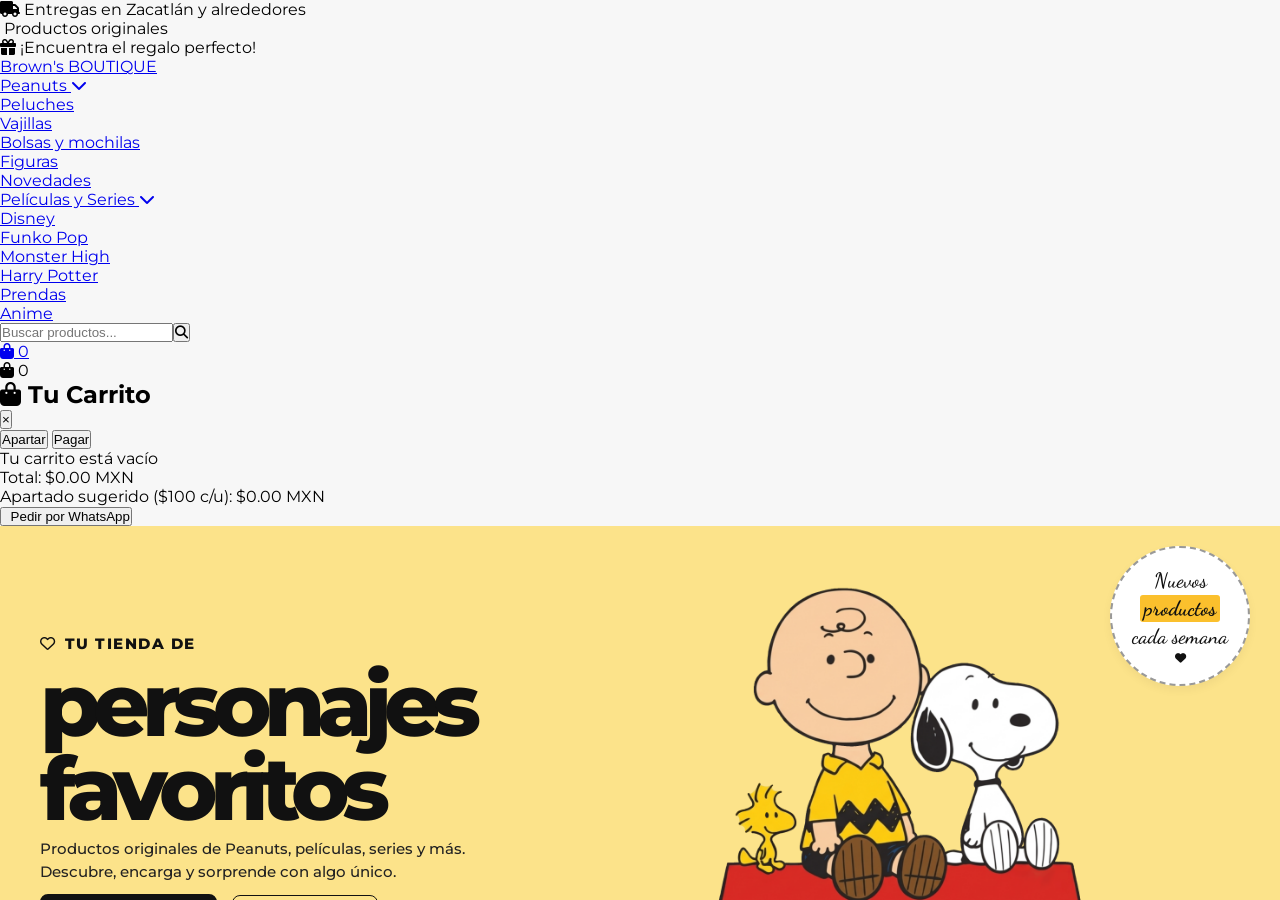
<file: index.html>
<!DOCTYPE html>
<html lang="es">
<head>
    <meta charset="UTF-8">
    <meta name="viewport" content="width=device-width, initial-scale=1.0">
    <meta http-equiv="refresh" content="0; url=home.html">
    <title>Document</title>
</head>
<body>
  <p>Abriendo la página principal...</p>
  <a href="home.html">Continuar</a>
</body>
</html>
</file>
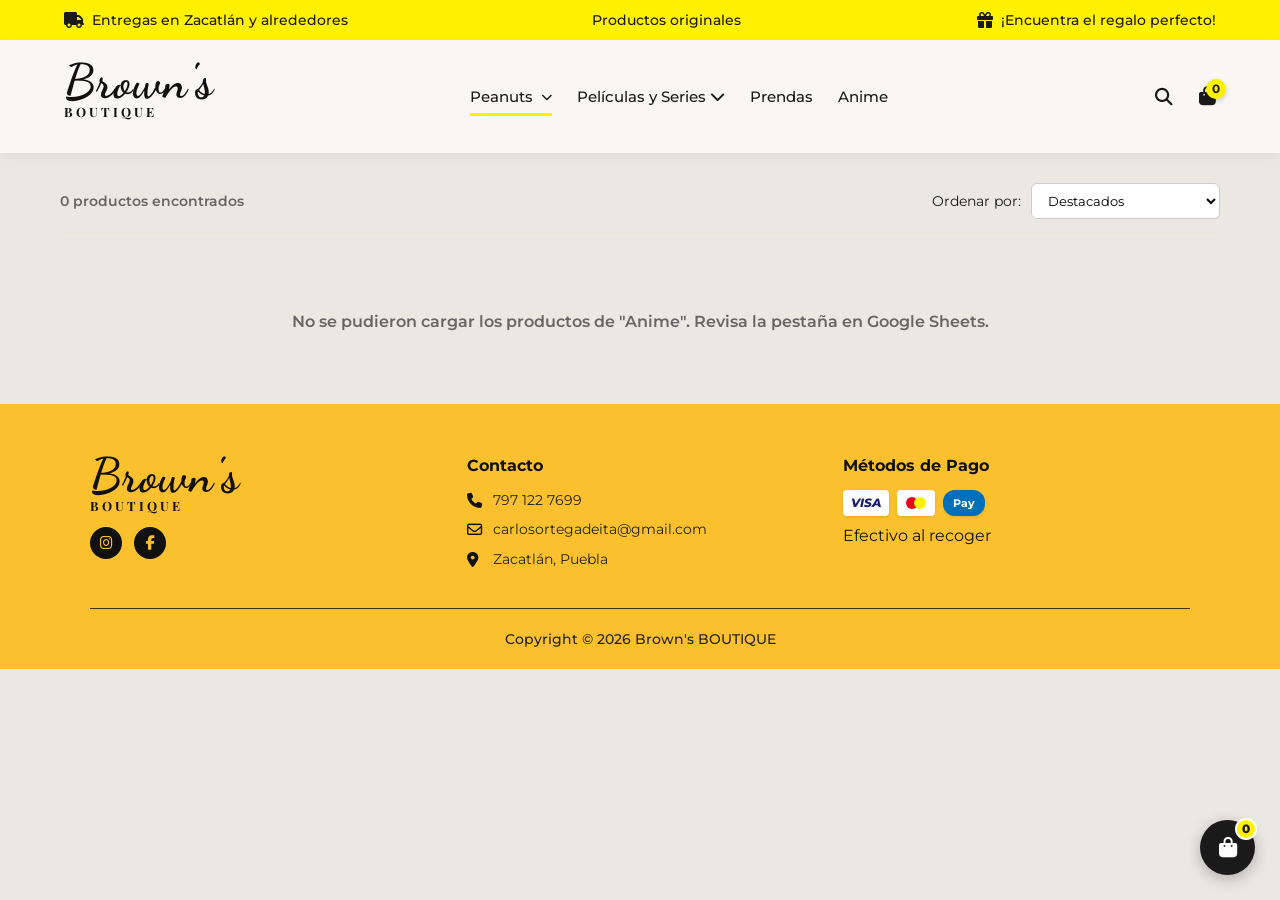
<file: anime.html>
<!DOCTYPE html>
<html lang="es">
<head>
  <meta charset="UTF-8">
  <meta name="viewport" content="width=device-width, initial-scale=1.0">
  <title>Peluches | Brown's Boutique</title>
  <link rel="stylesheet" href="CSS/peluchessnoopy.css">
  <!-- Google Fonts -->
  <link rel="preconnect" href="https://fonts.googleapis.com">
  <link rel="preconnect" href="https://fonts.gstatic.com" crossorigin>
  <link href="https://fonts.googleapis.com/css2?family=Montserrat:wght@400;600;700;800&family=Playfair+Display:ital,wght@1,600;1,700&display=swap" rel="stylesheet">

  <script src="scripts/componentes.js"></script>
</head>

<header>
    <div id="header"></div>
</header>

<body>

  <!-- Sección principal del catálogo -->
  <main class="catalog-container">
    <!-- Barra de control y ordenamiento -->
    <div class="catalog-bar">
      <p id="product-count" class="product-count">Cargando productos...</p>
      <div class="sort-box">
        <label for="sort-select">Ordenar por:</label>
        <select id="sort-select">
          <option value="default">Destacados</option>
          <option value="price-asc">Precio: Menor a Mayor</option>
          <option value="price-desc">Precio: Mayor a Menor</option>
        </select>
      </div>
    </div>

    <!-- Rejilla donde se insertarán los productos desde Google Sheets -->
    <div id="products-grid" class="products-grid">
      <!-- Indicador de carga -->
      <div class="loading-spinner">
        <p>Cargando catálogo desde Google Sheets...</p>
      </div>
    </div>
  </main>

  <!-- Contenedor donde tu script general carga el Footer -->
  <div id="footer-container"></div>

<script>const HOJA_ACTUAL = "Anime";</script>
<script src="scripts/catalogo-universal.js"></script>
<script src="scripts/carrito.js"></script>
</body>

<footer>
    <div id="footer"></div>
</footer>

</html>
</file>
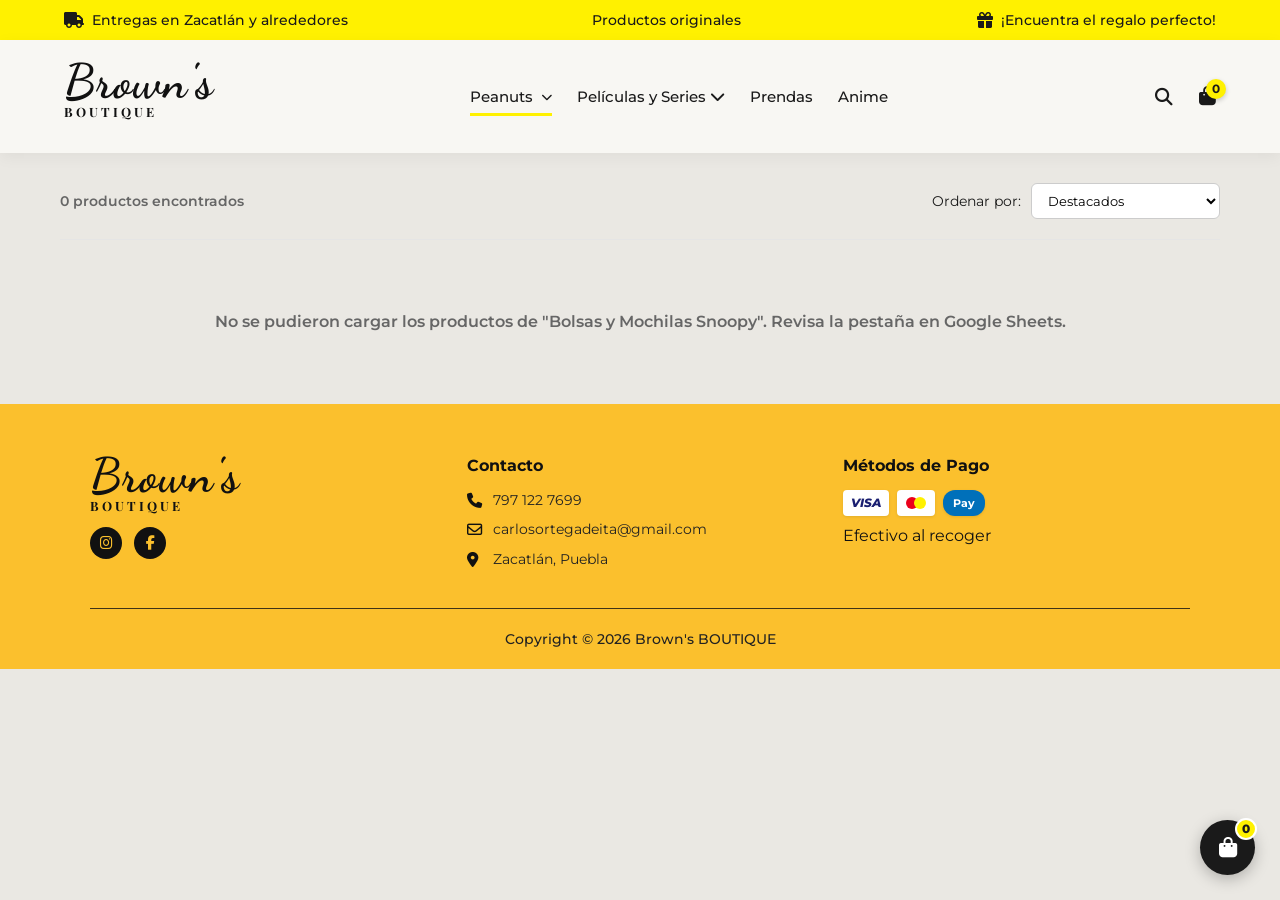
<file: bolsasymochilassnoopy.html>
<!DOCTYPE html>
<html lang="es">
<head>
  <meta charset="UTF-8">
  <meta name="viewport" content="width=device-width, initial-scale=1.0">
  <title>Bolsas y Mochilas | Brown's Boutique</title>
  <link rel="stylesheet" href="CSS/peluchessnoopy.css">
  <!-- Google Fonts -->
  <link rel="preconnect" href="https://fonts.googleapis.com">
  <link rel="preconnect" href="https://fonts.gstatic.com" crossorigin>
  <link href="https://fonts.googleapis.com/css2?family=Montserrat:wght@400;600;700;800&family=Playfair+Display:ital,wght@1,600;1,700&display=swap" rel="stylesheet">

  <script src="scripts/componentes.js"></script>
</head>

<header>
    <div id="header"></div>
</header>

<body>

  <!-- Sección principal del catálogo -->
  <main class="catalog-container">
    <!-- Barra de control y ordenamiento -->
    <div class="catalog-bar">
      <p id="product-count" class="product-count">Cargando productos...</p>
      <div class="sort-box">
        <label for="sort-select">Ordenar por:</label>
        <select id="sort-select">
          <option value="default">Destacados</option>
          <option value="price-asc">Precio: Menor a Mayor</option>
          <option value="price-desc">Precio: Mayor a Menor</option>
        </select>
      </div>
    </div>

    <!-- Rejilla donde se insertarán los productos desde Google Sheets -->
    <div id="products-grid" class="products-grid">
      <!-- Indicador de carga -->
      <div class="loading-spinner">
        <p>Cargando catálogo desde Google Sheets...</p>
      </div>
    </div>
  </main>

  <!-- Contenedor donde tu script general carga el Footer -->
  <div id="footer-container"></div>

  <!-- Definición de la pestaña para el script universal -->
  <script>const HOJA_ACTUAL = "Bolsas y Mochilas Snoopy";</script>
  <script src="scripts/catalogo-universal.js"></script>
  <script src="scripts/carrito.js"></script>

</body>

<footer>
    <div id="footer"></div>
</footer>

</html>
</file>
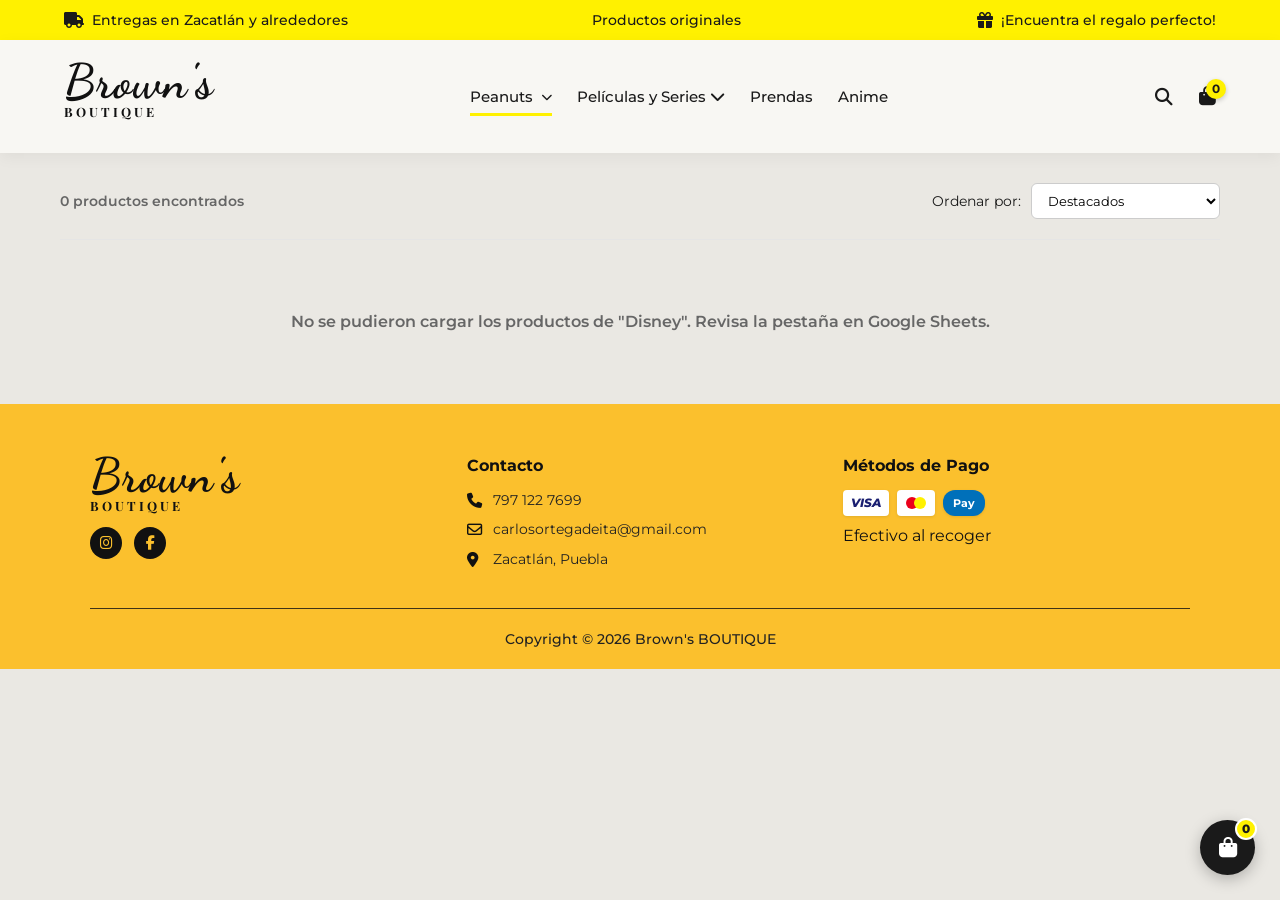
<file: disney.html>
<!DOCTYPE html>
<html lang="es">
<head>
  <meta charset="UTF-8">
  <meta name="viewport" content="width=device-width, initial-scale=1.0">
  <title>Peluches | Brown's Boutique</title>
  <link rel="stylesheet" href="CSS/peluchessnoopy.css">
  <!-- Google Fonts -->
  <link rel="preconnect" href="https://fonts.googleapis.com">
  <link rel="preconnect" href="https://fonts.gstatic.com" crossorigin>
  <link href="https://fonts.googleapis.com/css2?family=Montserrat:wght@400;600;700;800&family=Playfair+Display:ital,wght@1,600;1,700&display=swap" rel="stylesheet">

  <script src="scripts/componentes.js"></script>
</head>

<header>
    <div id="header"></div>
</header>

<body>

  <!-- Sección principal del catálogo -->
  <main class="catalog-container">
    <!-- Barra de control y ordenamiento -->
    <div class="catalog-bar">
      <p id="product-count" class="product-count">Cargando productos...</p>
      <div class="sort-box">
        <label for="sort-select">Ordenar por:</label>
        <select id="sort-select">
          <option value="default">Destacados</option>
          <option value="price-asc">Precio: Menor a Mayor</option>
          <option value="price-desc">Precio: Mayor a Menor</option>
        </select>
      </div>
    </div>

    <!-- Rejilla donde se insertarán los productos desde Google Sheets -->
    <div id="products-grid" class="products-grid">
      <!-- Indicador de carga -->
      <div class="loading-spinner">
        <p>Cargando catálogo desde Google Sheets...</p>
      </div>
    </div>
  </main>

  <!-- Contenedor donde tu script general carga el Footer -->
  <div id="footer-container"></div>

<script>const HOJA_ACTUAL = "Disney";</script>
<script src="scripts/catalogo-universal.js"></script>
<script src="scripts/carrito.js"></script>
</body>

<footer>
    <div id="footer"></div>
</footer>

</html>
</file>
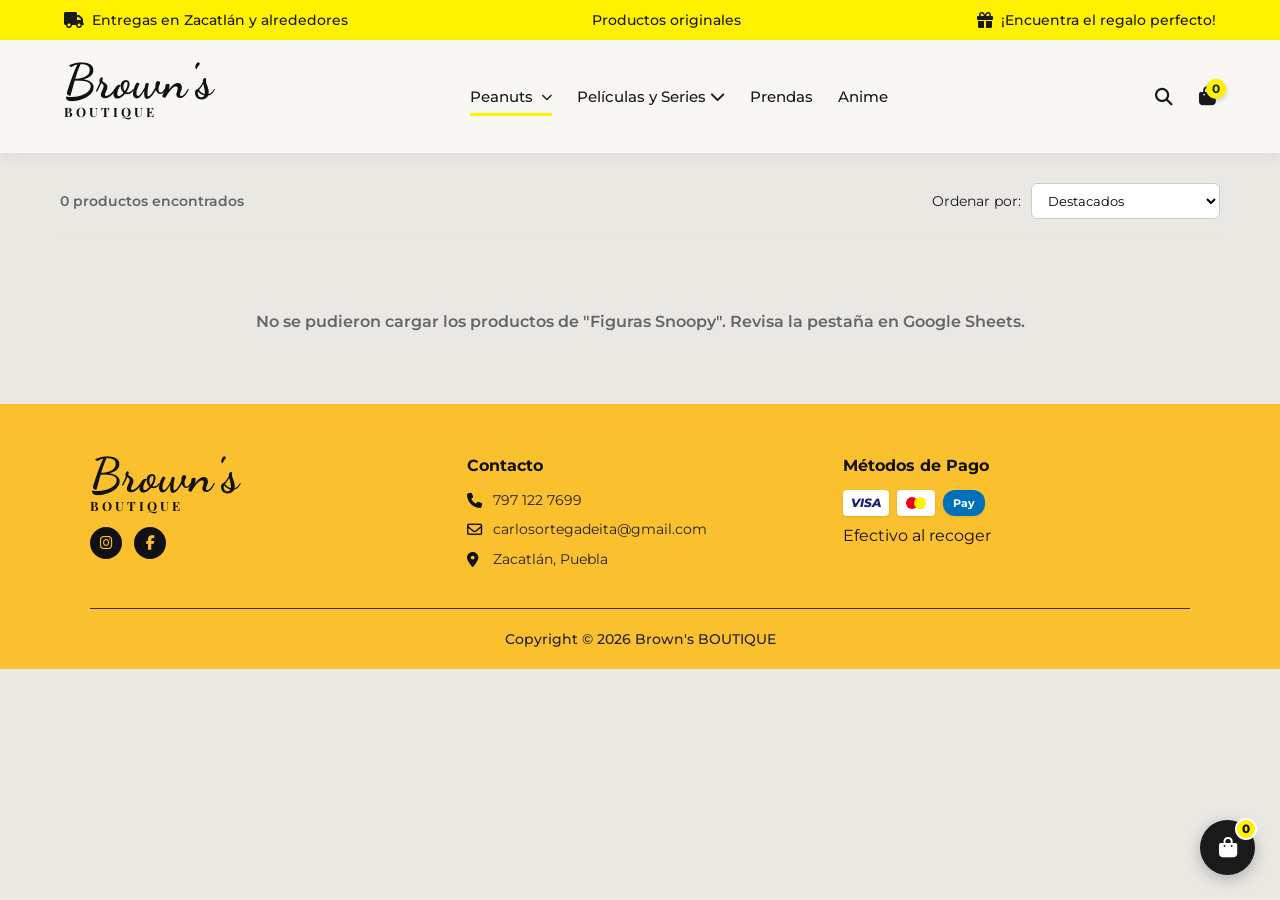
<file: figurassnoopy.html>
<!DOCTYPE html>
<html lang="es">
<head>
  <meta charset="UTF-8">
  <meta name="viewport" content="width=device-width, initial-scale=1.0">
  <title>Peluches | Brown's Boutique</title>
  <link rel="stylesheet" href="CSS/peluchessnoopy.css">
  <!-- Google Fonts -->
  <link rel="preconnect" href="https://fonts.googleapis.com">
  <link rel="preconnect" href="https://fonts.gstatic.com" crossorigin>
  <link href="https://fonts.googleapis.com/css2?family=Montserrat:wght@400;600;700;800&family=Playfair+Display:ital,wght@1,600;1,700&display=swap" rel="stylesheet">

  <script src="scripts/componentes.js"></script>
</head>

<header>
    <div id="header"></div>
</header>

<body>

  <!-- Sección principal del catálogo -->
  <main class="catalog-container">
    <!-- Barra de control y ordenamiento -->
    <div class="catalog-bar">
      <p id="product-count" class="product-count">Cargando productos...</p>
      <div class="sort-box">
        <label for="sort-select">Ordenar por:</label>
        <select id="sort-select">
          <option value="default">Destacados</option>
          <option value="price-asc">Precio: Menor a Mayor</option>
          <option value="price-desc">Precio: Mayor a Menor</option>
        </select>
      </div>
    </div>

    <!-- Rejilla donde se insertarán los productos desde Google Sheets -->
    <div id="products-grid" class="products-grid">
      <!-- Indicador de carga -->
      <div class="loading-spinner">
        <p>Cargando catálogo desde Google Sheets...</p>
      </div>
    </div>
  </main>

  <!-- Contenedor donde tu script general carga el Footer -->
  <div id="footer-container"></div>

<script>const HOJA_ACTUAL = "Figuras Snoopy";</script>
<script src="scripts/catalogo-universal.js"></script>
<script src="scripts/carrito.js"></script>
</body>

<footer>
    <div id="footer"></div>
</footer>

</html>
</file>
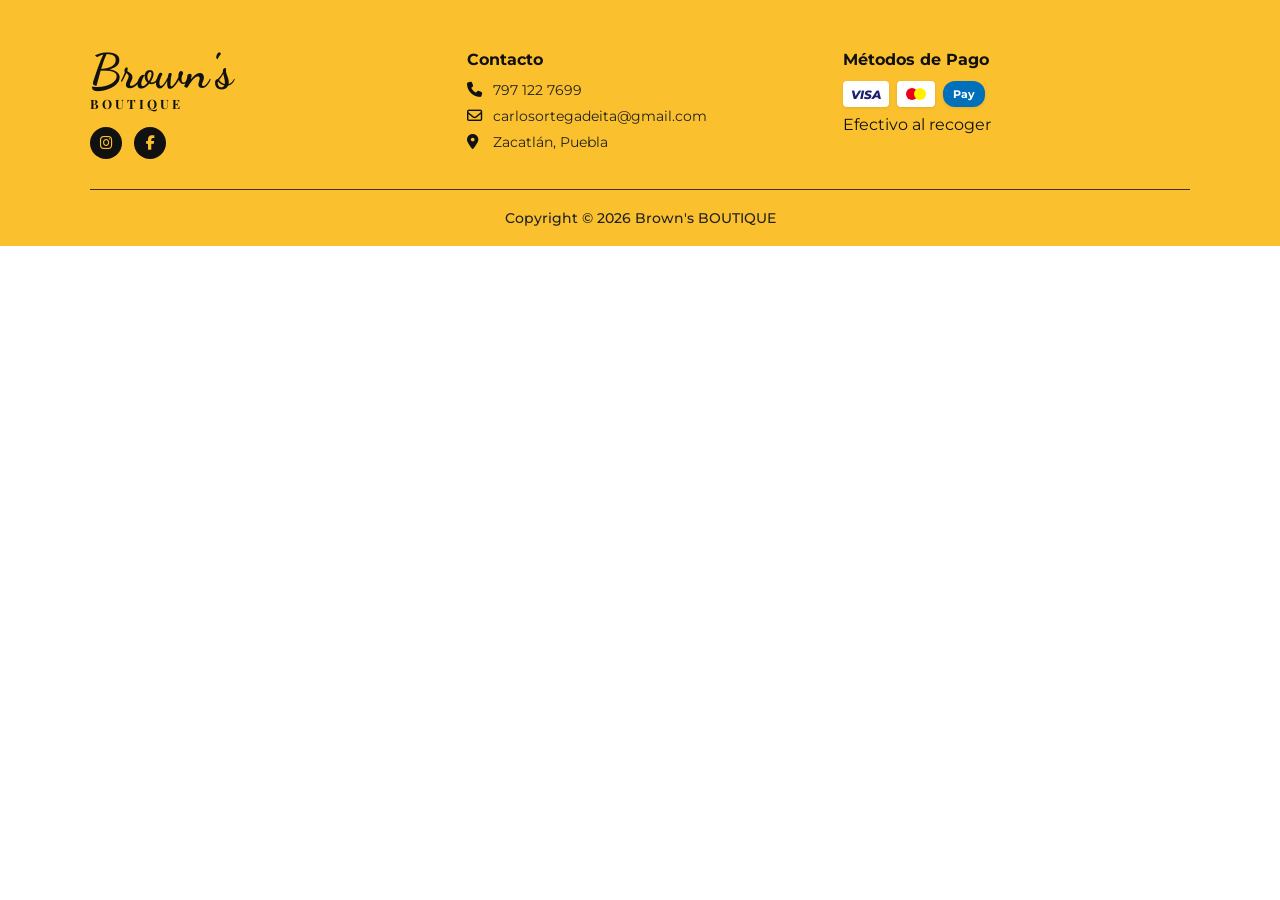
<file: footer.html>
<!DOCTYPE html>
<html lang="es">
<head>
  <meta charset="UTF-8">
  <meta name="viewport" content="width=device-width, initial-scale=1.0">
  <title>Brown's Boutique - Footer</title>
  
  <!-- Iconos de FontAwesome -->
  <link rel="stylesheet" href="https://cdnjs.cloudflare.com/ajax/libs/font-awesome/6.4.0/css/all.min.css">
  
  <!-- Fuentes de Google para el logo y texto -->
  <link rel="preconnect" href="https://fonts.googleapis.com">
  <link rel="preconnect" href="https://fonts.gstatic.com" crossorigin>
  <link href="https://fonts.googleapis.com/css2?family=Dancing+Script:wght@700&family=Montserrat:wght@400;600&family=Playfair+Display:wght@700&display=swap" rel="stylesheet">

  <link rel="stylesheet" href="CSS/footer.css">
</head>
<body>

  <footer class="site-footer">
    <div class="footer-container">
      
      <!-- Columna 1: Logo & Redes Sociales -->
      <div class="footer-col footer-brand">
        <div class="logo">
          <span class="logo-script">Brown's</span>
          <span class="logo-sub">BOUTIQUE</span>
        </div>
        <div class="social-icons">
          <a href="#" aria-label="Instagram"><i class="fa-brands fa-instagram"></i></a>
          <a href="#" aria-label="Facebook"><i class="fa-brands fa-facebook-f"></i></a>
        </div>
      </div>

      <!-- Columna 2: Contacto -->
      <div class="footer-col">
        <h3 class="footer-title">Contacto</h3>
        <ul class="contact-info">
          <li><i class="fa-solid fa-phone"></i> <span>797 122 7699</span></li>
          <li><i class="fa-regular fa-envelope"></i> <span>carlosortegadeita@gmail.com</span></li>
          <li><i class="fa-solid fa-location-dot"></i> <span>Zacatlán, Puebla</span></li>
        </ul>
      </div>

      <!-- Columna 3: Métodos de Pago -->
      <div class="footer-col">
        <h3 class="footer-title">Métodos de Pago</h3>
        <div class="payment-methods">
          <span class="pay-card visa">VISA</span>
          <span class="pay-card mc">
            <span class="circle red"></span>
            <span class="circle orange"></span>
          </span>
          <span class="pay-card pay-badge">Pay</span>
          <span class="cash">Efectivo al recoger</span>

        </div>
      </div>

    </div>

    <!-- Divisor y Copyright -->
    <div class="footer-bottom">
      <hr class="footer-divider">
      <p class="copyright">Copyright © 2026 Brown's BOUTIQUE</p>
    </div>
  </footer>

</body>
</html>
</file>
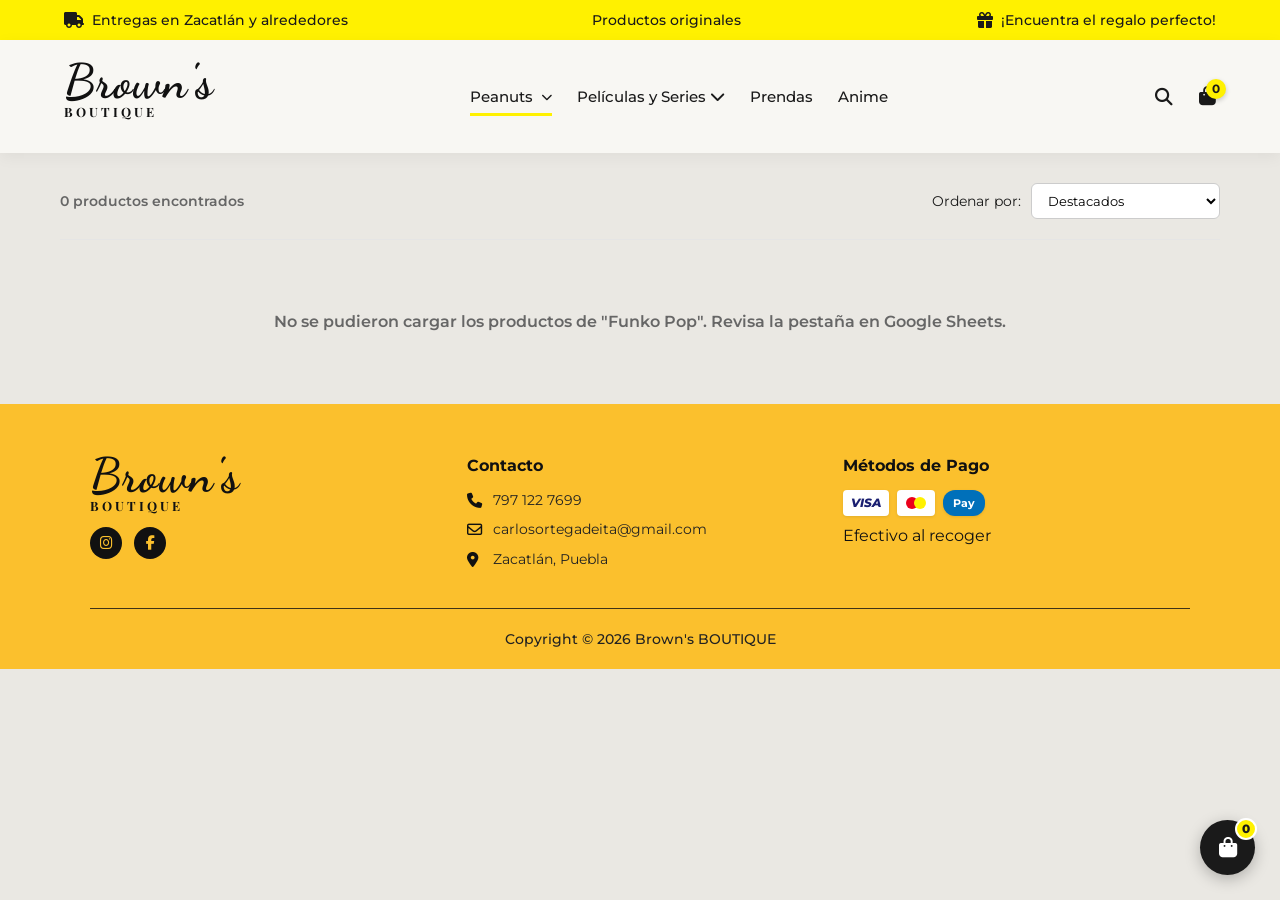
<file: funkopop.html>
<!DOCTYPE html>
<html lang="es">
<head>
  <meta charset="UTF-8">
  <meta name="viewport" content="width=device-width, initial-scale=1.0">
  <title>Peluches | Brown's Boutique</title>
  <link rel="stylesheet" href="CSS/peluchessnoopy.css">
  <!-- Google Fonts -->
  <link rel="preconnect" href="https://fonts.googleapis.com">
  <link rel="preconnect" href="https://fonts.gstatic.com" crossorigin>
  <link href="https://fonts.googleapis.com/css2?family=Montserrat:wght@400;600;700;800&family=Playfair+Display:ital,wght@1,600;1,700&display=swap" rel="stylesheet">

  <script src="scripts/componentes.js"></script>
</head>

<header>
    <div id="header"></div>
</header>

<body>

  <!-- Sección principal del catálogo -->
  <main class="catalog-container">
    <!-- Barra de control y ordenamiento -->
    <div class="catalog-bar">
      <p id="product-count" class="product-count">Cargando productos...</p>
      <div class="sort-box">
        <label for="sort-select">Ordenar por:</label>
        <select id="sort-select">
          <option value="default">Destacados</option>
          <option value="price-asc">Precio: Menor a Mayor</option>
          <option value="price-desc">Precio: Mayor a Menor</option>
        </select>
      </div>
    </div>

    <!-- Rejilla donde se insertarán los productos desde Google Sheets -->
    <div id="products-grid" class="products-grid">
      <!-- Indicador de carga -->
      <div class="loading-spinner">
        <p>Cargando catálogo desde Google Sheets...</p>
      </div>
    </div>
  </main>

  <!-- Contenedor donde tu script general carga el Footer -->
  <div id="footer-container"></div>

<script>const HOJA_ACTUAL = "Funko Pop";</script>
<script src="scripts/catalogo-universal.js"></script>
<script src="scripts/carrito.js"></script>
</body>

<footer>
    <div id="footer"></div>
</footer>

</html>
</file>
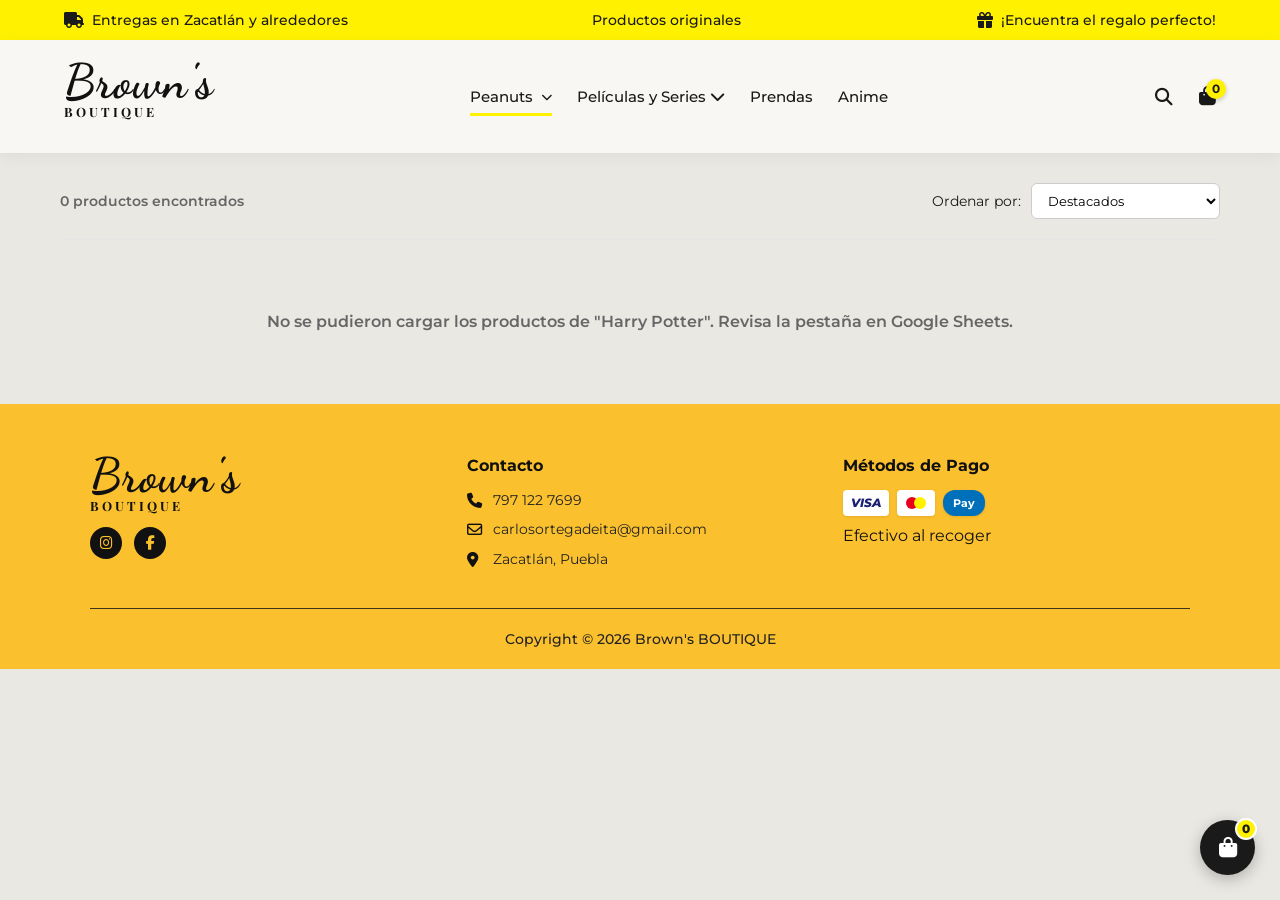
<file: harrypotter.html>
<!DOCTYPE html>
<html lang="es">
<head>
  <meta charset="UTF-8">
  <meta name="viewport" content="width=device-width, initial-scale=1.0">
  <title>Peluches | Brown's Boutique</title>
  <link rel="stylesheet" href="CSS/peluchessnoopy.css">
  <!-- Google Fonts -->
  <link rel="preconnect" href="https://fonts.googleapis.com">
  <link rel="preconnect" href="https://fonts.gstatic.com" crossorigin>
  <link href="https://fonts.googleapis.com/css2?family=Montserrat:wght@400;600;700;800&family=Playfair+Display:ital,wght@1,600;1,700&display=swap" rel="stylesheet">

  <script src="scripts/componentes.js"></script>
</head>

<header>
    <div id="header"></div>
</header>

<body>

  <!-- Sección principal del catálogo -->
  <main class="catalog-container">
    <!-- Barra de control y ordenamiento -->
    <div class="catalog-bar">
      <p id="product-count" class="product-count">Cargando productos...</p>
      <div class="sort-box">
        <label for="sort-select">Ordenar por:</label>
        <select id="sort-select">
          <option value="default">Destacados</option>
          <option value="price-asc">Precio: Menor a Mayor</option>
          <option value="price-desc">Precio: Mayor a Menor</option>
        </select>
      </div>
    </div>

    <!-- Rejilla donde se insertarán los productos desde Google Sheets -->
    <div id="products-grid" class="products-grid">
      <!-- Indicador de carga -->
      <div class="loading-spinner">
        <p>Cargando catálogo desde Google Sheets...</p>
      </div>
    </div>
  </main>

  <!-- Contenedor donde tu script general carga el Footer -->
  <div id="footer-container"></div>

<script>const HOJA_ACTUAL = "Harry Potter";</script>
<script src="scripts/catalogo-universal.js"></script>
<script src="scripts/carrito.js"></script>
</body>

<footer>
    <div id="footer"></div>
</footer>

</html>
</file>
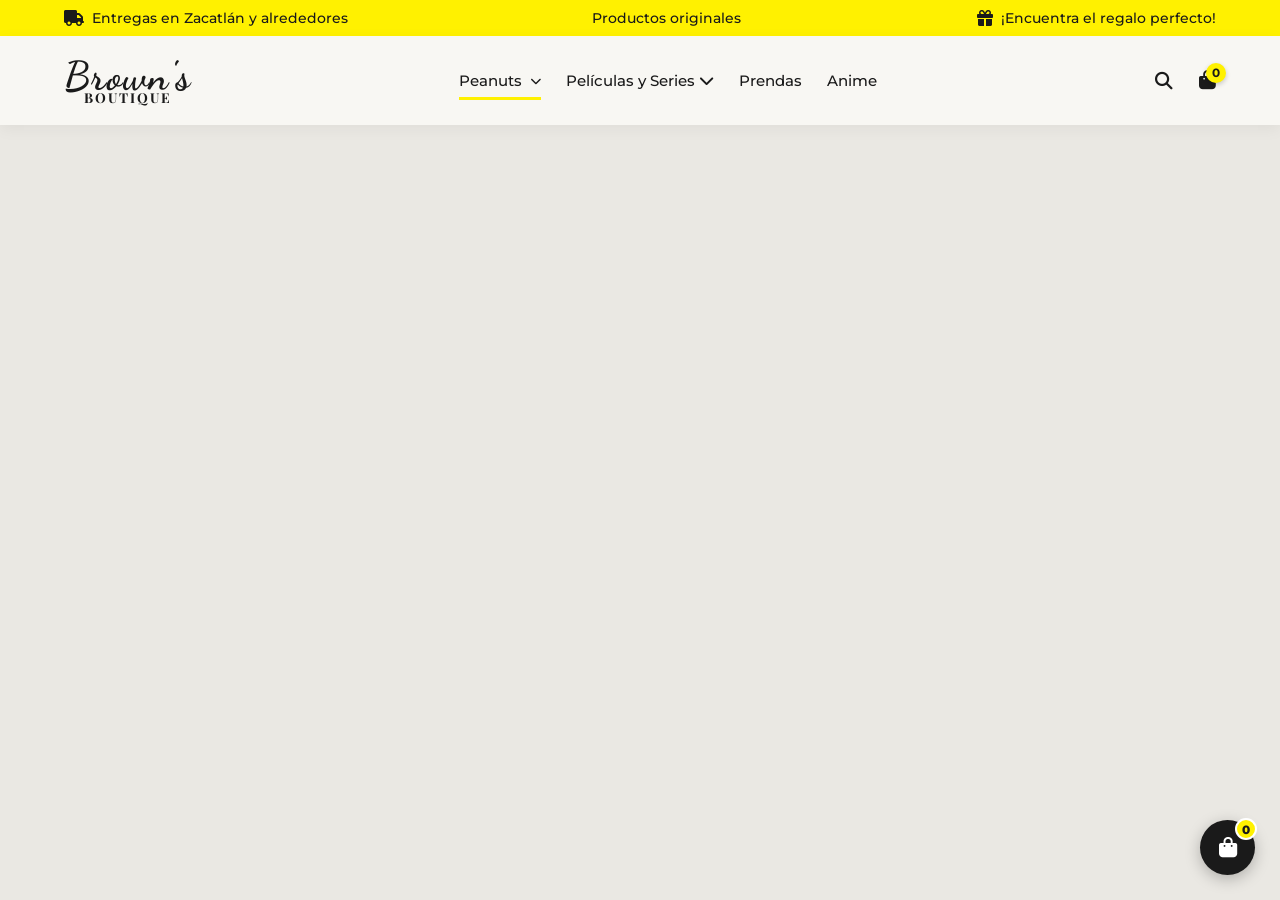
<file: header.html>
<!DOCTYPE html>
<html lang="es">
<head>
    <meta charset="UTF-8">
    <meta name="viewport" content="width=device-width, initial-scale=1.0">
    <title>Brown's Boutique</title>
    <link rel="stylesheet" href="CSS/header.css">
    <link rel="stylesheet" href="https://cdnjs.cloudflare.com/ajax/libs/font-awesome/6.4.0/css/all.min.css">
    <link href="https://fonts.googleapis.com/css2?family=Dancing+Script:wght@700&family=Montserrat:wght@400;600;700&family=Playfair+Display:wght@700&display=swap" rel="stylesheet">
</head>
<body>

<header class="site-header">
    <div class="top-bar">
        <div class="top-bar-item">
            <i class="fas fa-truck"></i> Entregas en Zacatlán y alrededores
        </div>
        <div class="top-bar-item">
            <i class="fas fa-sparkles"></i> Productos originales
        </div>
        <div class="top-bar-item">
            <i class="fas fa-gift"></i> ¡Encuentra el regalo perfecto!
        </div>
    </div>

    <div class="main-header">
        <a href="home.html">
            <div class="logo">
                <span class="logo-script">Brown's</span>
                <span class="logo-sub">BOUTIQUE</span>
            </div>
        </a>

        <nav class="main-nav">
            <ul>
                <li class="dropdown active">
                    <a href="#">Peanuts <i class="fas fa-chevron-down icon-small"></i></a>
                    <ul class="dropdown-menu">
                        <li><a href="peluchessnoopy.html">Peluches</a></li> 
                        <li><a href="vajillassnoopy.html">Vajillas</a></li>
                        <li><a href="bolsasymochilassnoopy.html">Bolsas y mochilas</a></li>
                        <li><a href="figurassnoopy.html">Figuras</a></li>
                        <li><a href="novedadessnoopy.html">Novedades</a></li>
                    </ul>
                </li>
                <li class="dropdown">
                    <a href="#">Películas y Series <i class="fa-solid fa-chevron-down"></i></a>
                    <ul class="dropdown-menu">
                        <li><a href="disney.html">Disney</a></li>
                        <li><a href="funkopop.html">Funko Pop</a></li>
                        <li><a href="monsterhigh.html">Monster High</a></li>
                        <li><a href="harrypotter.html">Harry Potter</a></li>
                    </ul>
                </li>
                <li><a href="prendas.html">Prendas</a></li>
                <li><a href="anime.html">Anime</a></li>
            </ul>
        </nav>

        <!-- Iconos en el Header -->
        <div class="header-icons">
            <div id="search-container" class="search-container">
                <form id="search-form" action="#" style="display: flex; align-items: center; margin: 0; padding: 0; width: 100%;">
                    <input type="text" id="search-input" placeholder="Buscar productos..." autocomplete="off">
                    <button type="submit" id="btn-search" class="icon-btn-search" aria-label="Buscar">
                        <i class="fas fa-search"></i>
                    </button>
                </form>
            </div>

            <!-- Bolsita de compras superior con contador -->
            <a href="#" id="btn-cart" class="cart-icon" aria-label="Carrito">
                <i class="fas fa-shopping-bag"></i>
                <span id="cart-count" class="cart-badge">0</span>
            </a>
        </div>
    </div>
</header>

<!-- Botón flotante en la esquina inferior derecha -->
<div id="floating-cart" class="floating-cart-btn" title="Ver mi carrito">
    <i class="fas fa-shopping-bag"></i>
    <span id="floating-cart-count" class="floating-cart-badge">0</span>
</div>

<!-- Superposición oscura y Panel Lateral del Carrito -->
<div id="cart-overlay" class="cart-overlay"></div>
<aside id="cart-sidebar" class="cart-sidebar">
    <div class="cart-header">
        <!-- Renglón alineado para el título y la X -->
        <div class="cart-title-row">
            <h2><i class="fas fa-shopping-bag"></i> Tu Carrito</h2>
            <button id="close-cart" class="close-cart-btn">&times;</button>
        </div>

        <!-- Pestañas de selección: Apartar o Pagar -->
        <div class="cart-tabs-nav" data-active="apartar">
            <button type="button" class="cart-tab-btn active" data-tab="apartar">Apartar</button>
            <button type="button" class="cart-tab-btn" data-tab="pagar">Pagar</button>
            <div class="cart-tab-indicator"></div>
        </div>
    </div>

    <div id="cart-items" class="cart-items">
        <p class="cart-empty-msg">Tu carrito está vacío</p>
    </div>

<div class="cart-footer">
  <!-- Lista de productos -->
  <div class="cart-items" id="cart-items"></div>
  
  <!-- Totales y Botón -->
  <div class="cart-totals">
    <div class="cart-total-row">
      <span>Total:</span>
      <span id="cart-total-price">$0.00 MXN</span>
    </div>
    
    <!-- Única línea de apartado sugerido -->
    <div class="cart-total-row cart-apartado-row">
      <span>Apartado sugerido ($100 c/u):</span>
      <span id="cart-apartado-price">$0.00 MXN</span>
    </div>

    <button id="btn-checkout-whatsapp" class="btn-whatsapp">
      <i class="fab fa-whatsapp"></i> Pedir por WhatsApp
    </button>
  </div>
</div>
</aside>

</body>
</html>
</file>
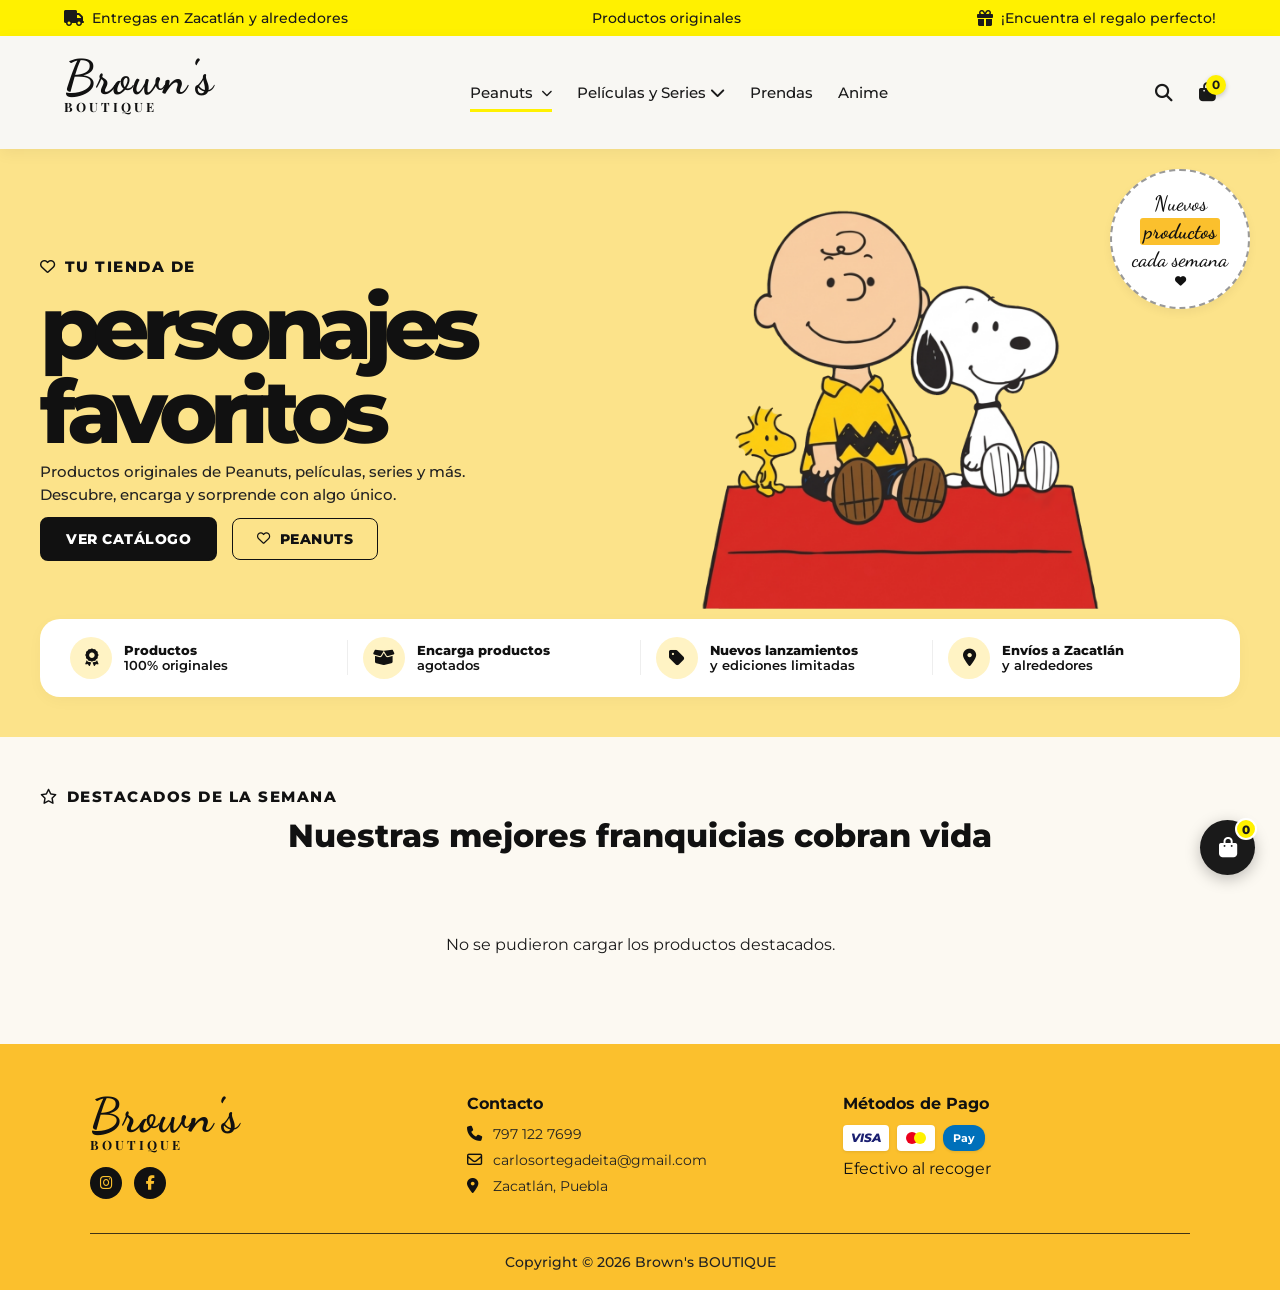
<file: home.html>
<!DOCTYPE html>
<html lang="es">
<head>
  <meta charset="UTF-8">
  <meta name="viewport" content="width=device-width, initial-scale=1.0">
  <title>Brown's Boutique - Home</title>
  
  <!-- Iconos FontAwesome -->
  <link rel="stylesheet" href="https://cdnjs.cloudflare.com/ajax/libs/font-awesome/6.4.0/css/all.min.css">
  
  <!-- Tipografías Montserrat, Playfair Display y Dancing Script -->
  <link rel="preconnect" href="https://fonts.googleapis.com">
  <link rel="preconnect" href="https://fonts.gstatic.com" crossorigin>
  <link href="https://fonts.googleapis.com/css2?family=Dancing+Script:wght@600;700&family=Montserrat:wght@400;500;600;700;800;900&display=swap" rel="stylesheet">

  <!-- Enlace a la hoja de estilos -->
  <link rel="stylesheet" href="CSS/home.css">
</head>
<body>

  <div id="header"></div>

  <main class="hero-section">
    <div class="hero-container">
      
      <!-- Columna 1: Textos y Botones -->
      <div class="hero-content">
        <span class="subheading">
          <i class="fa-regular fa-heart"></i> TU TIENDA DE
        </span>
        <h1 class="hero-title">
          personajes<br>favoritos
        </h1>
        <p class="hero-description">
          Productos originales de Peanuts, películas, series y más. Descubre, encarga y sorprende con algo único.
        </p>
        <div class="hero-buttons">
          <a href="#catalogo" class="btn-hero-primary">VER CATÁLOGO</a>
          <a href="#peanuts" id="btn-peanuts" class="btn btn-secondary">
            <i class="fa-regular fa-heart"></i> PEANUTS
          </a>
        </div>
      </div>

      <!-- Columna 2: Ilustración de Peanuts -->
      <div class="hero-image-wrapper">
        <img src="imagenes/peanuts.png" alt="Charlie Brown, Woodstock y Snoopy" class="hero-img">
        
        <!-- Insignia flotante a la derecha arriba -->
        <div class="badge-discount">
          <span>Nuevos</span>
          <strong>productos</strong>
          <span>cada semana</span>
          <i class="fa-solid fa-heart badge-heart"></i>
        </div>
      </div>

    </div>

    <!-- Barra Inferior de Beneficios -->
    <div class="features-bar">
      <div class="feature-item">
        <div class="icon-circle">
          <i class="fa-solid fa-award"></i>
        </div>
        <div class="feature-text">
          <strong>Productos</strong>
          <span>100% originales</span>
        </div>
      </div>

      <div class="feature-divider"></div>

      <div class="feature-item">
        <div class="icon-circle">
          <i class="fa-solid fa-box-open"></i>
        </div>
        <div class="feature-text">
          <strong>Encarga productos</strong>
          <span>agotados</span>
        </div>
      </div>

      <div class="feature-divider"></div>

      <div class="feature-item">
        <div class="icon-circle">
          <i class="fa-solid fa-tag"></i>
        </div>
        <div class="feature-text">
          <strong>Nuevos lanzamientos</strong>
          <span>y ediciones limitadas</span>
        </div>
      </div>

      <div class="feature-divider"></div>

      <div class="feature-item">
        <div class="icon-circle">
          <i class="fa-solid fa-location-dot"></i>
        </div>
        <div class="feature-text">
          <strong>Envíos a Zacatlán</strong>
          <span>y alrededores</span>
        </div>
      </div>
    </div>
  </main>

  <!-- SECCIÓN DE PRODUCTOS (CATÁLOGO / MENÚ) - Con id="catalogo" para recepción del botón -->
  <section id="catalogo" class="catalogo-section">
    <div class="catalogo-container">
      <div class="catalogo-header">
        <span class="subheading"><i class="fa-regular fa-star"></i> DESTACADOS DE LA SEMANA</span>
        <h2>Nuestras mejores franquicias cobran vida</h2>
      </div>

      <!-- Contenedor vacío donde JavaScript inyectará los productos de la base de datos -->
      <div class="productos-grid" id="productos-container">
        <!-- Los productos cargarán automáticamente aquí -->
      </div>
    </div>
  </section>

  <div id="footer"></div>

  <script src="scripts/componentes.js"></script>
  <!-- Script para conectar y cargar los productos de Google Sheets -->
  <script src="scripts/catalogo.js"></script>
  <script src="scripts/carrito.js"></script>
</body>
</html>
</file>
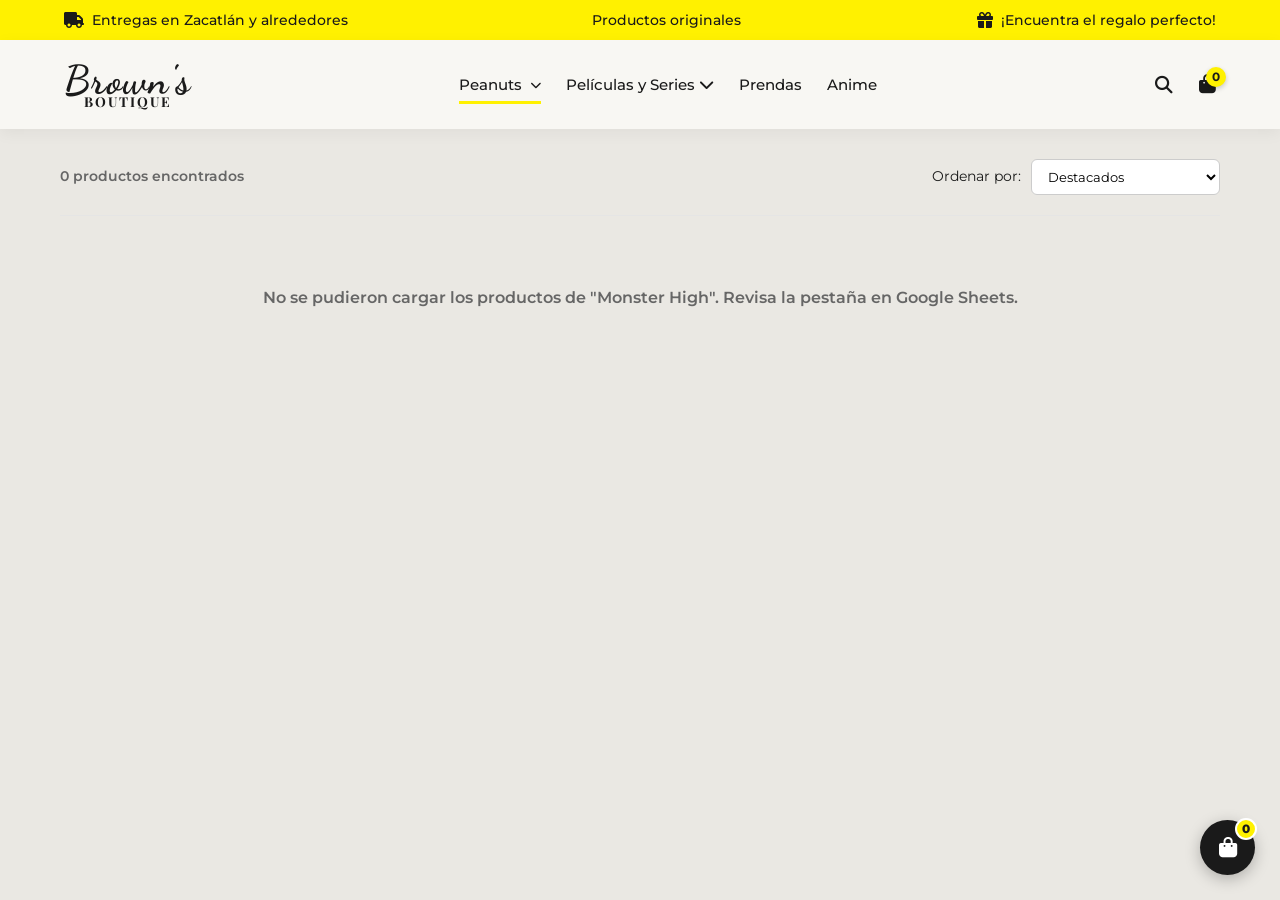
<file: monsterhigh.html>
<!DOCTYPE html>
<html lang="es">
<head>
  <meta charset="UTF-8">
  <meta name="viewport" content="width=device-width, initial-scale=1.0">
  <title>Peluches | Brown's Boutique</title>
  <link rel="stylesheet" href="CSS/peluchessnoopy.css">
  <!-- Google Fonts -->
  <link rel="preconnect" href="https://fonts.googleapis.com">
  <link rel="preconnect" href="https://fonts.gstatic.com" crossorigin>
  <link href="https://fonts.googleapis.com/css2?family=Montserrat:wght@400;600;700;800&family=Playfair+Display:ital,wght@1,600;1,700&display=swap" rel="stylesheet">

  <script src="scripts/componentes.js"></script>
</head>

<header>
    <div id="header"></div>
</header>

<body>

  <!-- Sección principal del catálogo -->
  <main class="catalog-container">
    <!-- Barra de control y ordenamiento -->
    <div class="catalog-bar">
      <p id="product-count" class="product-count">Cargando productos...</p>
      <div class="sort-box">
        <label for="sort-select">Ordenar por:</label>
        <select id="sort-select">
          <option value="default">Destacados</option>
          <option value="price-asc">Precio: Menor a Mayor</option>
          <option value="price-desc">Precio: Mayor a Menor</option>
        </select>
      </div>
    </div>

    <!-- Rejilla donde se insertarán los productos desde Google Sheets -->
    <div id="products-grid" class="products-grid">
      <!-- Indicador de carga -->
      <div class="loading-spinner">
        <p>Cargando catálogo desde Google Sheets...</p>
      </div>
    </div>
  </main>

  <!-- Contenedor donde tu script general carga el Footer -->
  <div id="footer-container"></div>

<script>const HOJA_ACTUAL = "Monster High";</script>
<script src="scripts/catalogo-universal.js"></script>
<script src="scripts/carrito.js"></script>
</body>

<footer>
    <div id="footer"></div>
</footer>

</html>
</file>
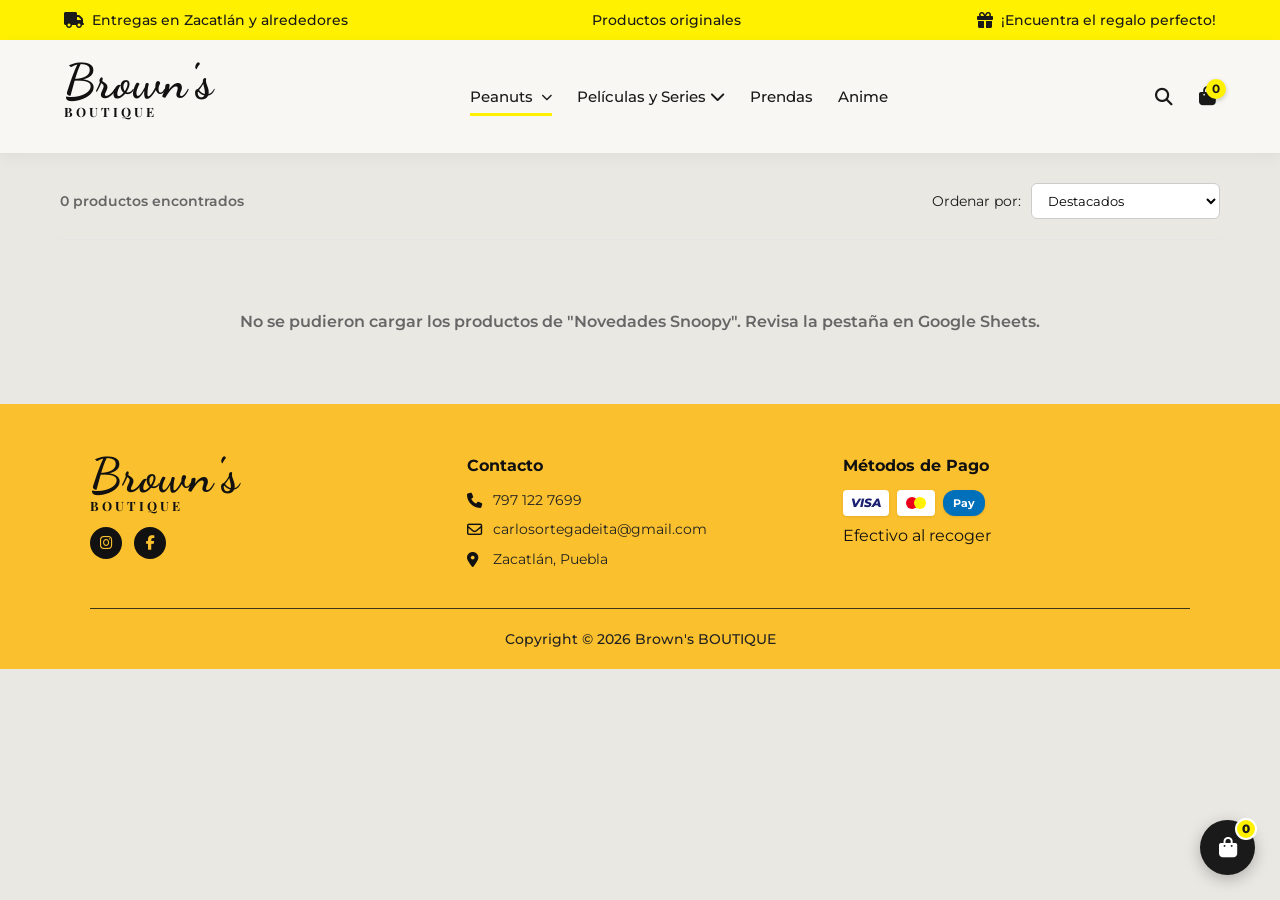
<file: novedadessnoopy.html>
<!DOCTYPE html>
<html lang="es">
<head>
  <meta charset="UTF-8">
  <meta name="viewport" content="width=device-width, initial-scale=1.0">
  <title>Peluches | Brown's Boutique</title>
  <link rel="stylesheet" href="CSS/peluchessnoopy.css">
  <!-- Google Fonts -->
  <link rel="preconnect" href="https://fonts.googleapis.com">
  <link rel="preconnect" href="https://fonts.gstatic.com" crossorigin>
  <link href="https://fonts.googleapis.com/css2?family=Montserrat:wght@400;600;700;800&family=Playfair+Display:ital,wght@1,600;1,700&display=swap" rel="stylesheet">

  <script src="scripts/componentes.js"></script>
</head>

<header>
    <div id="header"></div>
</header>

<body>

  <!-- Sección principal del catálogo -->
  <main class="catalog-container">
    <!-- Barra de control y ordenamiento -->
    <div class="catalog-bar">
      <p id="product-count" class="product-count">Cargando productos...</p>
      <div class="sort-box">
        <label for="sort-select">Ordenar por:</label>
        <select id="sort-select">
          <option value="default">Destacados</option>
          <option value="price-asc">Precio: Menor a Mayor</option>
          <option value="price-desc">Precio: Mayor a Menor</option>
        </select>
      </div>
    </div>

    <!-- Rejilla donde se insertarán los productos desde Google Sheets -->
    <div id="products-grid" class="products-grid">
      <!-- Indicador de carga -->
      <div class="loading-spinner">
        <p>Cargando catálogo desde Google Sheets...</p>
      </div>
    </div>
  </main>

  <!-- Contenedor donde tu script general carga el Footer -->
  <div id="footer-container"></div>

<script>const HOJA_ACTUAL = "Novedades Snoopy";</script>
<script src="scripts/catalogo-universal.js"></script>
<script src="scripts/carrito.js"></script>
</body>

<footer>
    <div id="footer"></div>
</footer>

</html>
</file>
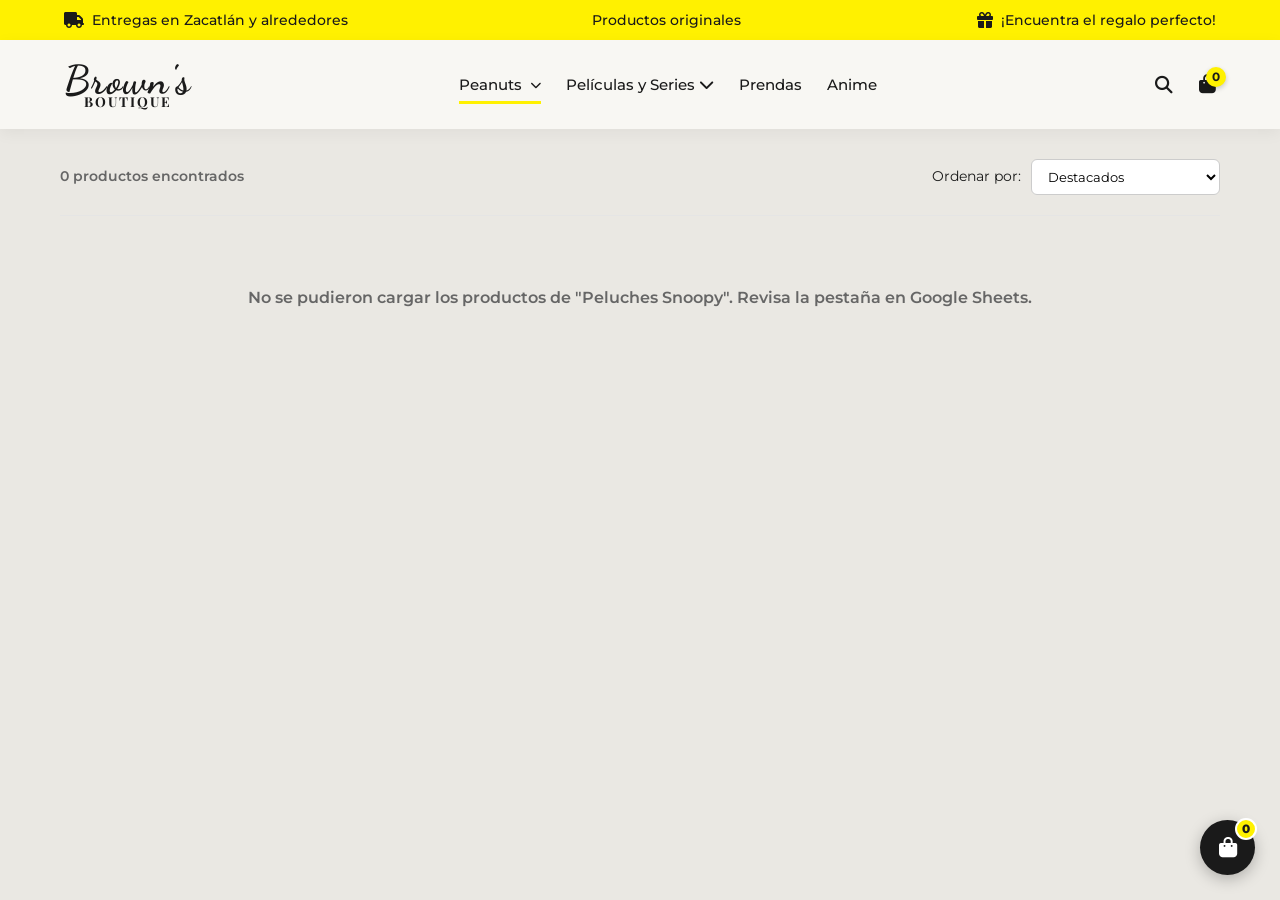
<file: peluchessnoopy.html>
<!DOCTYPE html>
<html lang="es">
<head>
  <meta charset="UTF-8">
  <meta name="viewport" content="width=device-width, initial-scale=1.0">
  <title>Peluches | Brown's Boutique</title>
  <link rel="stylesheet" href="CSS/peluchessnoopy.css">
  <!-- Google Fonts -->
  <link rel="preconnect" href="https://fonts.googleapis.com">
  <link rel="preconnect" href="https://fonts.gstatic.com" crossorigin>
  <link href="https://fonts.googleapis.com/css2?family=Montserrat:wght@400;600;700;800&family=Playfair+Display:ital,wght@1,600;1,700&display=swap" rel="stylesheet">

  <script src="scripts/componentes.js"></script>
</head>

<header>
    <div id="header"></div>
</header>

<body>

  <!-- Sección principal del catálogo -->
  <main class="catalog-container">
    <!-- Barra de control y ordenamiento -->
    <div class="catalog-bar">
      <p id="product-count" class="product-count">Cargando productos...</p>
      <div class="sort-box">
        <label for="sort-select">Ordenar por:</label>
        <select id="sort-select">
          <option value="default">Destacados</option>
          <option value="price-asc">Precio: Menor a Mayor</option>
          <option value="price-desc">Precio: Mayor a Menor</option>
        </select>
      </div>
    </div>

    <!-- Rejilla donde se insertarán los productos desde Google Sheets -->
    <div id="products-grid" class="products-grid">
      <!-- Indicador de carga -->
      <div class="loading-spinner">
        <p>Cargando catálogo desde Google Sheets...</p>
      </div>
    </div>
  </main>

  <!-- Contenedor donde tu script general carga el Footer -->
  <div id="footer-container"></div>

    <script>const HOJA_ACTUAL = "Peluches Snoopy";</script>
    <script src="scripts/catalogo-universal.js"></script>
    <script src="scripts/carrito.js"></script>
</body>

<footer>
    <div id="footer"></div>
</footer>

</html>
</file>
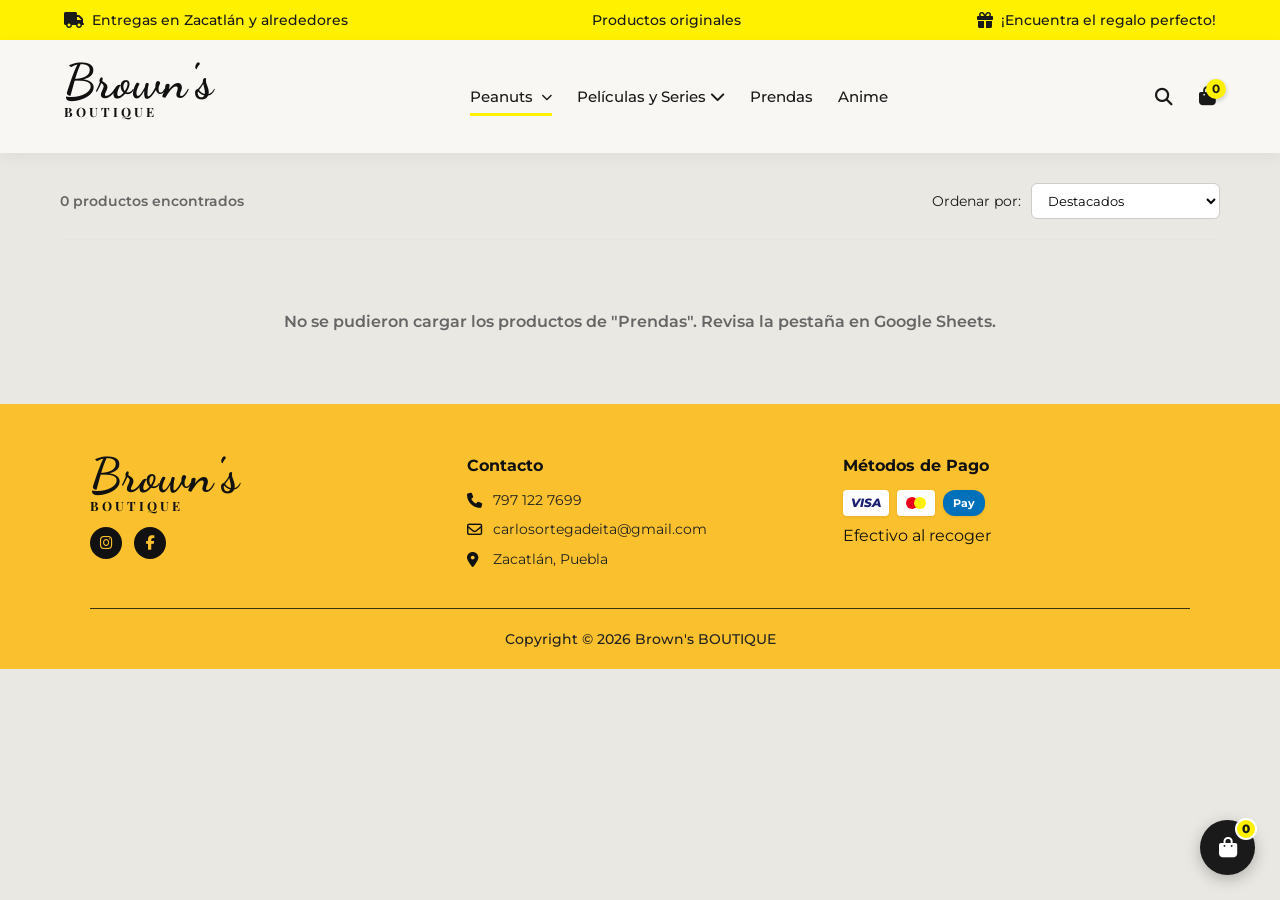
<file: prendas.html>
<!DOCTYPE html>
<html lang="es">
<head>
  <meta charset="UTF-8">
  <meta name="viewport" content="width=device-width, initial-scale=1.0">
  <title>Peluches | Brown's Boutique</title>
  <link rel="stylesheet" href="CSS/peluchessnoopy.css">
  <!-- Google Fonts -->
  <link rel="preconnect" href="https://fonts.googleapis.com">
  <link rel="preconnect" href="https://fonts.gstatic.com" crossorigin>
  <link href="https://fonts.googleapis.com/css2?family=Montserrat:wght@400;600;700;800&family=Playfair+Display:ital,wght@1,600;1,700&display=swap" rel="stylesheet">

  <script src="scripts/componentes.js"></script>
</head>

<header>
    <div id="header"></div>
</header>

<body>

  <!-- Sección principal del catálogo -->
  <main class="catalog-container">
    <!-- Barra de control y ordenamiento -->
    <div class="catalog-bar">
      <p id="product-count" class="product-count">Cargando productos...</p>
      <div class="sort-box">
        <label for="sort-select">Ordenar por:</label>
        <select id="sort-select">
          <option value="default">Destacados</option>
          <option value="price-asc">Precio: Menor a Mayor</option>
          <option value="price-desc">Precio: Mayor a Menor</option>
        </select>
      </div>
    </div>

    <!-- Rejilla donde se insertarán los productos desde Google Sheets -->
    <div id="products-grid" class="products-grid">
      <!-- Indicador de carga -->
      <div class="loading-spinner">
        <p>Cargando catálogo desde Google Sheets...</p>
      </div>
    </div>
  </main>

  <!-- Contenedor donde tu script general carga el Footer -->
  <div id="footer-container"></div>

<script>const HOJA_ACTUAL = "Prendas";</script>
<script src="scripts/catalogo-universal.js"></script>
<script src="scripts/carrito.js"></script>
</body>

<footer>
    <div id="footer"></div>
</footer>

</html>
</file>
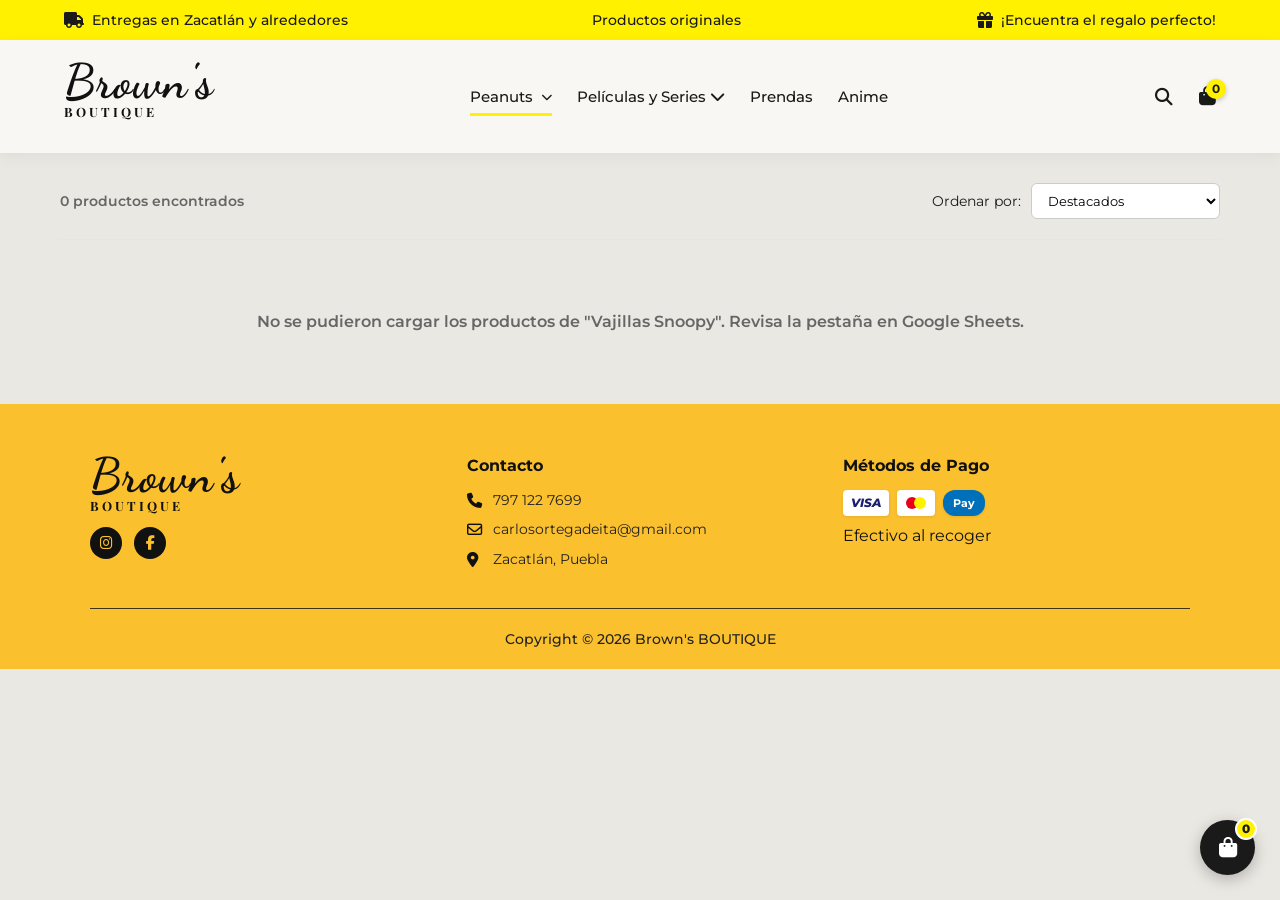
<file: vajillassnoopy.html>
<!DOCTYPE html>
<html lang="es">
<head>
  <meta charset="UTF-8">
  <meta name="viewport" content="width=device-width, initial-scale=1.0">
  <title>Peluches | Brown's Boutique</title>
  <link rel="stylesheet" href="CSS/peluchessnoopy.css">
  <!-- Google Fonts -->
  <link rel="preconnect" href="https://fonts.googleapis.com">
  <link rel="preconnect" href="https://fonts.gstatic.com" crossorigin>
  <link href="https://fonts.googleapis.com/css2?family=Montserrat:wght@400;600;700;800&family=Playfair+Display:ital,wght@1,600;1,700&display=swap" rel="stylesheet">

  <script src="scripts/componentes.js"></script>
</head>

<header>
    <div id="header"></div>
</header>

<body>

  <!-- Sección principal del catálogo -->
  <main class="catalog-container">
    <!-- Barra de control y ordenamiento -->
    <div class="catalog-bar">
      <p id="product-count" class="product-count">Cargando productos...</p>
      <div class="sort-box">
        <label for="sort-select">Ordenar por:</label>
        <select id="sort-select">
          <option value="default">Destacados</option>
          <option value="price-asc">Precio: Menor a Mayor</option>
          <option value="price-desc">Precio: Mayor a Menor</option>
        </select>
      </div>
    </div>

    <!-- Rejilla donde se insertarán los productos desde Google Sheets -->
    <div id="products-grid" class="products-grid">
      <!-- Indicador de carga -->
      <div class="loading-spinner">
        <p>Cargando catálogo desde Google Sheets...</p>
      </div>
    </div>
  </main>

  <!-- Contenedor donde tu script general carga el Footer -->
  <div id="footer-container"></div>

<script>const HOJA_ACTUAL = "Vajillas Snoopy";</script>
<script src="scripts/catalogo-universal.js"></script>
<script src="scripts/carrito.js"></script>
</body>

<footer>
    <div id="footer"></div>
</footer>

</html>
</file>
<file: CSS/peluchessnoopy.css>
/* RESET Y VARIABLES GENERALES */
* {
  box-sizing: border-box;
  margin: 0;
  padding: 0;
}

body {
  font-family: 'Montserrat', sans-serif;
  background-color: #fafafa;
  color: #222;
  line-height: 1.5;
}

/* ENCABEZADO DE CATEGORÍA (HERO) */
.category-hero {
  background-color: #fef08a; /* Amarillo suave característico */
  padding: 45px 20px;
  text-align: center;
  border-bottom: 2px solid #facc15;
}

.hero-content {
  max-width: 900px;
  margin: 0 auto;
}

.breadcrumbs {
  font-size: 0.85rem;
  color: #555;
  margin-bottom: 12px;
}

.breadcrumbs a {
  color: #111;
  text-decoration: none;
  font-weight: 600;
}

.category-title {
  font-family: 'Playfair Display', serif;
  font-size: 2.5rem;
  font-style: italic;
  color: #111;
  margin-bottom: 8px;
}

.category-subtitle {
  font-size: 0.95rem;
  color: #444;
}

/* CONTENEDOR DEL CATÁLOGO */
.catalog-container {
  max-width: 1200px;
  margin: 0 auto;
  padding: 30px 20px;
}

/* BARRA DE CONTROLES Y FILTROS */
.catalog-bar {
  display: flex;
  justify-content: space-between;
  align-items: center;
  padding-bottom: 20px;
  border-bottom: 1px solid #e5e5e5;
  margin-bottom: 30px;
}

.product-count {
  font-size: 0.9rem;
  font-weight: 600;
  color: #666;
}

.sort-box {
  display: flex;
  align-items: center;
  gap: 10px;
  font-size: 0.9rem;
}

.sort-box select {
  padding: 8px 12px;
  border-radius: 6px;
  border: 1px solid #ccc;
  outline: none;
  font-family: inherit;
  background-color: #fff;
  cursor: pointer;
}

/* REJILLA DE PRODUCTOS (GRID) */
.products-grid {
  display: grid;
  grid-template-columns: repeat(auto-fill, minmax(240px, 1fr));
  gap: 25px;
}

.loading-spinner, .error-msg, .empty-msg {
  grid-column: 1 / -1;
  text-align: center;
  padding: 40px;
  font-weight: 600;
  color: #666;
}

/* TARJETA DE PRODUCTO */
.product-card {
  background: #ffffff;
  border: 1px solid #eee;
  border-radius: 12px;
  overflow: hidden;
  position: relative;
  display: flex;
  flex-direction: column;
  transition: transform 0.2s ease, box-shadow 0.2s ease;
}

.product-card:hover {
  transform: translateY(-5px);
  box-shadow: 0 10px 25px rgba(0, 0, 0, 0.08);
}

.badge {
  position: absolute;
  top: 12px;
  left: 12px;
  background-color: #facc15;
  color: #000;
  font-size: 0.75rem;
  font-weight: 800;
  padding: 4px 10px;
  border-radius: 20px;
  z-index: 2;
  text-transform: uppercase;
}

.img-wrapper {
  width: 100%;
  height: 240px;
  background-color: #f9f9f9;
  overflow: hidden;
}

.img-wrapper img {
  width: 100%;
  height: 100%;
  object-fit: cover;
  transition: transform 0.3s ease;
}

.product-card:hover .img-wrapper img {
  transform: scale(1.05);
}

.card-body {
  padding: 18px;
  display: flex;
  flex-direction: column;
  flex-grow: 1;
  text-align: center;
}

.brand-label {
  font-size: 0.75rem;
  text-transform: uppercase;
  letter-spacing: 1px;
  color: #888;
  margin-bottom: 5px;
}

.product-name {
  font-size: 1rem;
  font-weight: 700;
  color: #111;
  margin-bottom: 10px;
}

.product-price {
  font-size: 1.15rem;
  font-weight: 800;
  color: #111;
  margin-top: auto;
  margin-bottom: 15px;
}

.btn-buy {
  width: 100%;
  padding: 10px 15px;
  background-color: #facc15; /* Amarillo de marca */
  border: none;
  border-radius: 8px;
  font-weight: 700;
  font-size: 0.9rem;
  cursor: pointer;
  transition: background-color 0.2s ease;
}

.btn-buy:hover {
  background-color: #eab308;
}

/* RESPONSIVO PARA MÓVILES */
@media (max-width: 600px) {
  .category-title {
    font-size: 1.8rem;
  }
  
  .catalog-bar {
    flex-direction: column;
    gap: 12px;
    align-items: flex-start;
  }

  .products-grid {
    grid-template-columns: repeat(auto-fill, minmax(160px, 1fr));
    gap: 15px;
  }

  .img-wrapper {
    height: 180px;
  }
}
</file>
<file: CSS/footer.css>
/* Reset básico */
* {
  margin: 0;
  padding: 0;
  box-sizing: border-box;
}

body {
  font-family: 'Montserrat', sans-serif;
}

/* Estilos del Footer Principal */
.site-footer {
  background-color: #fbc02d; /* Fondo amarillo */
  color: #111111;
  padding: 50px 20px 20px 20px;
  width: 100%;
}

.footer-container {
  max-width: 1100px;
  margin: 0 auto;
  display: flex;
  flex-wrap: wrap;
  justify-content: space-between;
  align-items: flex-start;
  gap: 30px;
}

.footer-col {
  flex: 1 1 200px;
  min-width: 180px;
}

/* Logo con Dancing Script idéntico al header */
.logo {
  display: flex;
  flex-direction: column;
  align-items: flex-start;
  margin-bottom: 15px;
}

.logo-script {
  font-family: 'Dancing Script', cursive;
  font-weight: 700;
  font-size: 3rem;
  color: #111111;
  line-height: 0.9;
}

.logo-sub {
  font-family: 'Playfair Display', serif;
  font-weight: 700;
  font-size: 0.8rem;
  letter-spacing: 3px;
  color: #111111;
  margin-top: 2px;
}

.social-icons {
  display: flex;
  gap: 12px;
}

.social-icons a {
  display: flex;
  align-items: center;
  justify-content: center;
  width: 32px;
  height: 32px;
  background-color: #111111;
  color: #fbc02d;
  border-radius: 50%;
  text-decoration: none;
  font-size: 0.9rem;
}

/* Secciones */
.footer-title {
  font-size: 1rem;
  font-weight: 700;
  margin-bottom: 12px;
  color: #111111;
}

.footer-links, .contact-info {
  list-style: none;
}

.footer-links li {
  margin-bottom: 6px;
}

.footer-links a {
  text-decoration: none;
  color: #222222;
  font-size: 0.88rem;
}

.footer-links a:hover {
  text-decoration: underline;
}

.contact-info li {
  display: flex;
  align-items: center;
  gap: 10px;
  font-size: 0.88rem;
  margin-bottom: 8px;
  color: #222222;
}

.contact-info i {
  font-size: 0.95rem;
  color: #111111;
  width: 16px;
}

/* Métodos de Pago */
.payment-methods {
  display: flex;
  flex-wrap: wrap;
  gap: 8px;
  max-width: 160px;
}

.pay-card {
  background-color: #ffffff;
  border-radius: 4px;
  padding: 4px 8px;
  font-size: 0.75rem;
  font-weight: 700;
  display: inline-flex;
  align-items: center;
  justify-content: center;
  height: 26px;
  min-width: 38px;
  box-shadow: 0 1px 3px rgba(0,0,0,0.1);
  color: #1a1f71;
}

.pay-card.visa {
  font-style: italic;
  font-weight: 800;
}

.pay-card.mc, .pay-card.mc-2 {
  position: relative;
}

.circle {
  width: 12px;
  height: 12px;
  border-radius: 50%;
  display: inline-block;
}

.circle.red {
  background-color: #eb001b;
  margin-right: -4px;
}

.circle.orange {
  background-color: #FFF100;
}

.pay-card.paypal {
  color: #003087;
  font-size: 1rem;
}

.pay-card.apple-pay {
  color: #000000;
  font-size: 1.1rem;
}

.pay-card.pay-badge {
  background-color: #0070ba;
  color: #ffffff;
  font-size: 0.7rem;
  border-radius: 12px;
  padding: 2px 10px;
}

/* Footer Inferior */
.footer-bottom {
  max-width: 1100px;
  margin: 30px auto 0 auto;
  text-align: center;
}

.footer-divider {
  border: 0;
  height: 1px;
  background-color: #111111;
  margin-bottom: 20px;
  opacity: 0.8;
}

.copyright {
  font-size: 0.85rem;
  color: #222222;
  font-weight: 500;
}

@media (max-width: 768px) {
  .footer-container {
    flex-direction: column;
    gap: 25px;
  }
}
</file>
<file: CSS/header.css>
/* =========================================
   Variables de Color y Reset
   ========================================= */
:root {
    --color-yellow: #FFF100;
    --color-bg: #F8F7F3; /* Fondo texturizado/crema */
    --color-text: #1A1A1A;
    --color-hover: #333333;
    --font-main: 'Montserrat', sans-serif;
}

* {
    margin: 0;
    padding: 0;
    box-sizing: border-box;
}

body {
    font-family: var(--font-main);
    color: var(--color-text);
    background-color: #EAE8E3; /* Fondo exterior para simular el resto de la web */
}

a {
    text-decoration: none;
    color: inherit;
}

ul {
    list-style: none;
}

/* =========================================
   Barra Superior (Top Bar)
   ========================================= */
.top-bar {
    background-color: var(--color-yellow);
    display: flex;
    justify-content: space-between;
    align-items: center;
    padding: 10px 5%;
    font-size: 0.85rem;
    font-weight: 500;
}

.top-bar-item {
    display: flex;
    align-items: center;
    gap: 8px;
}

.top-bar-item i {
    font-size: 1rem;
}

/* =========================================
   Cabecera Principal (Main Header)
   ========================================= */
.main-header {
    background-color: var(--color-bg);
    display: flex;
    justify-content: space-between;
    align-items: center;
    padding: 20px 5%;
    box-shadow: 0 4px 15px rgba(0, 0, 0, 0.05); /* Sombra sutil para separar del body */
    position: relative;
    z-index: 10;
}

/* --- Logo --- */
.logo {
    display: flex;
    flex-direction: column;
    align-items: center;
    line-height: 1;
}

.logo-script {
    font-family: 'Dancing Script', cursive;
    font-size: 2.5rem;
    font-weight: 700;
    letter-spacing: 1px;
}

.logo-sub {
    font-family: 'Playfair Display', serif;
    font-size: 0.85rem;
    font-weight: 700;
    letter-spacing: 2px;
    margin-top: -5px;
}

/* --- Navegación --- */
.main-nav ul {
    display: flex;
    align-items: center;
    gap: 25px;
}

.main-nav > ul > li > a {
    font-size: 0.95rem;
    font-weight: 500;
    padding: 10px 0;
    position: relative;
    transition: color 0.3s ease;
}

.main-nav > ul > li > a:hover {
    color: var(--color-hover);
}

.icon-small {
    font-size: 0.7rem;
    margin-left: 4px;
    vertical-align: middle;
}

/* Indicador de página activa (Línea amarilla) */
.main-nav .active > a {
    color: var(--color-text);
}

.main-nav .active > a::after {
    content: '';
    position: absolute;
    bottom: 0;
    left: 0;
    width: 100%;
    height: 3px;
    background-color: var(--color-yellow);
}

/* --- Menú Desplegable (Dropdown) --- */
.dropdown {
    position: relative;
}

.dropdown-menu {
    position: absolute;
    top: 100%;
    left: 0;
    background-color: var(--color-bg);
    min-width: 220px;
    box-shadow: 0 8px 20px rgba(0, 0, 0, 0.1);
    opacity: 0;
    visibility: hidden;
    transform: translateY(10px);
    transition: all 0.3s ease;
    display: flex;
    flex-direction: column;
    padding: 10px 0;
    border-radius: 2px;
}

.dropdown:hover .dropdown-menu {
    opacity: 1;
    visibility: visible;
    transform: translateY(0);
}

.dropdown-menu li {
    width: 100%;
}

.dropdown-menu li a {
    display: block;
    padding: 10px 20px;
    font-size: 0.9rem;
    color: #444;
    transition: background 0.2s ease, color 0.2s ease;
}

.dropdown-menu li a:hover {
    background-color: rgba(0,0,0,0.03);
    color: var(--color-text);
}

/* --- Iconos Derecha --- */
.header-icons {
    display: flex;
    align-items: center;
    gap: 15px;
    position: relative;
}

.header-icons a {
    font-size: 1.2rem;
    color: var(--color-text);
    transition: transform 0.2s ease;
}

.header-icons a:hover {
    transform: scale(1.1);
}

.cart-icon {
    position: relative;
    display: flex;
    align-items: center;
}

.cart-badge {
    position: absolute;
    top: -8px;
    right: -10px;
    background-color: var(--color-yellow);
    color: var(--color-text);
    font-size: 0.75rem;
    font-weight: 700;
    width: 18px;
    height: 18px;
    border-radius: 50%;
    display: flex;
    justify-content: center;
    align-items: center;
}

/* =========================================
   Lupa y Caja de Búsqueda Desplegable
   ========================================= */
.search-container {
    display: flex;
    align-items: center;
    position: relative;
    background-color: transparent;
    border-radius: 20px;
    padding: 2px 6px;
    border: 1px solid transparent;
    transition: all 0.3s ease-in-out;
}

/* Input oculto por defecto */
.search-container input {
    width: 0;
    max-width: 0;
    border: none;
    outline: none;
    background: transparent;
    font-family: var(--font-main);
    font-size: 0.85rem;
    color: var(--color-text);
    opacity: 0;
    padding: 0;
    transition: all 0.3s ease-in-out;
}

/* Estado activo: Se expande a la izquierda con fondo blanco y borde amarillo */
.search-container.active {
    background-color: #ffffff;
    border-color: var(--color-yellow);
    box-shadow: 0 2px 8px rgba(0, 0, 0, 0.1);
    padding: 4px 10px;
}

.search-container.active input {
    width: 180px;
    max-width: 180px;
    opacity: 1;
    padding-right: 8px;
}

/* =========================================
   LUPA Y CAJA DE BÚSQUEDA (Limpia sin doble borde)
   ========================================= */
.search-container {
    display: flex;
    align-items: center;
    position: relative;
    background-color: transparent;
    border-radius: 20px;
    padding: 2px 6px;
    border: 1px solid transparent;
    transition: all 0.3s ease;
}

/* Estado activo: Solo la caja contenedora tiene fondo blanco y borde amarillo */
.search-container.active {
    background-color: #ffffff;
    border: 1px solid var(--color-yellow);
    box-shadow: 0 2px 8px rgba(0, 0, 0, 0.1);
    padding: 2px 10px;
}

/* El input NO lleva borde ni fondo propio para no sobreponerse */
.search-container input {
    display: none;
    width: 180px;
    height: 32px;
    border: none !important;
    outline: none !important;
    background: transparent !important;
    font-family: var(--font-main);
    font-size: 0.85rem;
    color: var(--color-text);
    padding: 0 8px 0 0;
    box-shadow: none !important;
}

.search-container.active input {
    display: block !important;
}

.icon-btn-search {
    background: none;
    border: none;
    font-size: 1.1rem;
    color: var(--color-text);
    cursor: pointer;
    display: flex;
    align-items: center;
    justify-content: center;
    padding: 4px;
}

.icon-btn-search:hover {
    color: var(--color-hover);
}

/* FORZAR DESPLIEGUE DEL MENÚ PEANUTS */
.dropdown.active-open .dropdown-menu {
  opacity: 1 !important;
  visibility: visible !important;
  transform: translateY(0) !important;
}

/* =========================================
   ESTILOS DEL CARRITO Y BOTÓN FLOTANTE
   ========================================= */

/* Ícono de la bolsita en el header con badge */
.cart-icon {
    position: relative;
    display: flex;
    align-items: center;
    font-size: 1.2rem;
    color: var(--color-text);
    cursor: pointer;
}

.cart-badge {
    position: absolute;
    top: -8px;
    right: -10px;
    background-color: var(--color-yellow);
    color: var(--color-text);
    font-size: 0.75rem;
    font-weight: 700;
    width: 20px;
    height: 20px;
    border-radius: 50%;
    display: flex;
    justify-content: center;
    align-items: center;
    box-shadow: 0 2px 5px rgba(0,0,0,0.2);
}

/* Botón flotante en la esquina inferior derecha */
.floating-cart-btn {
    position: fixed;
    bottom: 25px;
    right: 25px;
    background-color: #1A1A1A;
    color: #ffffff;
    width: 55px;
    height: 55px;
    border-radius: 50%;
    display: flex;
    align-items: center;
    justify-content: center;
    font-size: 1.3rem;
    box-shadow: 0 4px 15px rgba(0, 0, 0, 0.25);
    cursor: pointer;
    z-index: 997;
    transition: transform 0.2s ease, background-color 0.2s ease;
}

.floating-cart-btn:hover {
    transform: scale(1.08);
    background-color: #333333;
}

.floating-cart-badge {
    position: absolute;
    top: -2px;
    right: -2px;
    background-color: var(--color-yellow);
    color: #1A1A1A;
    font-size: 0.75rem;
    font-weight: 800;
    width: 22px;
    height: 22px;
    border-radius: 50%;
    display: flex;
    align-items: center;
    justify-content: center;
    border: 2px solid #ffffff;
}

/* Superposición oscura */
.cart-overlay {
    display: none;
    position: fixed;
    top: 0;
    left: 0;
    width: 100vw;
    height: 100vh;
    background: rgba(0, 0, 0, 0.4);
    z-index: 998;
}

.cart-overlay.active {
    display: block;
}

/* Panel lateral del carrito */
.cart-sidebar {
    position: fixed;
    top: 0;
    right: -380px;
    width: 350px;
    height: 100vh;
    background-color: #ffffff;
    box-shadow: -4px 0 15px rgba(0, 0, 0, 0.15);
    z-index: 999;
    display: flex;
    flex-direction: column;
    transition: right 0.3s ease-in-out;
}

.cart-sidebar.active {
    right: 0;
}

.cart-header {
    display: flex;
    justify-content: space-between;
    align-items: center;
    padding: 20px;
    background-color: var(--color-bg);
    border-bottom: 1px solid #eee;
}

.cart-header h2 {
    font-size: 1.2rem;
    font-family: var(--font-main);
    display: flex;
    align-items: center;
    gap: 10px;
}

.close-cart-btn {
    background: none;
    border: none;
    font-size: 1.8rem;
    cursor: pointer;
    color: #666;
}

/* Lista de productos dentro del carrito */
.cart-items {
    flex: 1;
    overflow-y: auto;
    padding: 20px;
    display: flex;
    flex-direction: column;
    gap: 15px;
}

.cart-empty-msg {
    text-align: center;
    color: #888;
    margin-top: 40px;
    font-size: 0.95rem;
}

.cart-item {
    display: flex;
    align-items: center;
    gap: 12px;
    border-bottom: 1px solid #f0f0f0;
    padding-bottom: 12px;
}

.cart-item img {
    width: 60px;
    height: 60px;
    object-fit: cover;
    border-radius: 8px;
}

.cart-item-details {
    flex: 1;
}

.cart-item-title {
    font-size: 0.85rem;
    font-weight: 600;
    margin-bottom: 4px;
}

.cart-item-price {
    font-size: 0.85rem;
    color: #555;
}

.cart-item-qty {
    display: flex;
    align-items: center;
    gap: 8px;
    margin-top: 6px;
}

.qty-btn {
    background: #f0f0f0;
    border: none;
    width: 22px;
    height: 22px;
    border-radius: 4px;
    cursor: pointer;
    font-weight: bold;
}

.remove-item-btn {
    background: none;
    border: none;
    color: #e53e3e;
    cursor: pointer;
    font-size: 0.9rem;
}

/* Pie del Carrito y Botón WhatsApp */
.cart-footer {
    padding: 20px;
    border-top: 1px solid #eee;
    background-color: #fafafa;
}

.cart-total-row {
    display: flex;
    justify-content: space-between;
    font-size: 1.1rem;
    font-weight: 700;
    margin-bottom: 15px;
}

.btn-whatsapp {
    width: 100%;
    background-color: #25D366;
    color: white;
    border: none;
    padding: 12px;
    border-radius: 25px;
    font-size: 0.95rem;
    font-weight: 700;
    cursor: pointer;
    display: flex;
    align-items: center;
    justify-content: center;
    gap: 8px;
    transition: background 0.2s ease;
}

.btn-whatsapp:hover {
    background-color: #1ebc57;
}

/* =========================================
   ESTILOS DE CABECERA Y PESTAÑAS DEL CARRITO
   ========================================= */
.cart-header {
    display: flex;
    flex-direction: column;
    padding: 16px 20px 0 20px;
    background-color: var(--color-bg);
    border-bottom: 1px solid #eee;
}

.cart-title-row {
    display: flex;
    justify-content: space-between;
    align-items: center;
    width: 100%;
    margin-bottom: 12px;
}

.cart-title-row h2 {
    font-size: 1.15rem;
    font-family: var(--font-main);
    display: flex;
    align-items: center;
    gap: 8px;
    margin: 0;
}

.close-cart-btn {
    background: none;
    border: none;
    font-size: 1.6rem;
    cursor: pointer;
    color: #444;
    line-height: 1;
    padding: 0;
}

/* Contenedor de Pestañas */
.cart-tabs-nav {
    display: flex;
    position: relative;
    width: 100%;
    border-bottom: 2px solid #e0e0e0;
}

.cart-tab-btn {
    flex: 1;
    background: none;
    border: none;
    padding: 8px 0;
    font-family: var(--font-main);
    font-size: 0.9rem;
    font-weight: 600;
    color: #777;
    cursor: pointer;
    text-align: center;
    transition: color 0.2s ease;
}

.cart-tab-btn.active {
    color: var(--color-text);
    font-weight: 700;
}

/* Indicador deslizante (Raya amarilla animada) */
.cart-tab-indicator {
    position: absolute;
    bottom: -2px;
    left: 0;
    width: 50%;
    height: 3px;
    background-color: var(--color-yellow);
    border-radius: 2px;
    transition: transform 0.3s cubic-bezier(0.4, 0, 0.2, 1);
}

/* Movimiento de la raya al presionar 'Pagar' */
.cart-tabs-nav[data-active="pagar"] .cart-tab-indicator {
    transform: translateX(100%);
}

/* Ajuste de espacio para pie del carrito */
.cart-footer {
    padding: 15px 20px !important;
    background-color: #ffffff !important;
    border-top: 1px solid #eeeeee !important;
}

.cart-total-row {
    display: flex !important;
    justify-content: space-between !important;
    align-items: center !important;
    margin-bottom: 6px !important;
    font-size: 0.95rem !important;
}

.cart-apartado-row {
    font-size: 0.85rem !important;
    color: #666666 !important;
    margin-bottom: 12px !important;
}

/* Forzar espacio correcto en la lista de items para que el botón siempre sea visible */
.cart-items {
    flex: 1 !important;
    overflow-y: auto !important;
    padding: 15px !important;
}

/* Estilo del botón WhatsApp */
.btn-whatsapp {
    width: 100% !important;
    padding: 12px !important;
    background-color: #25d366 !important;
    color: #ffffff !important;
    border: none !important;
    border-radius: 8px !important;
    font-weight: 700 !important;
    font-size: 0.95rem !important;
    cursor: pointer !important;
    display: flex;
    align-items: center !important;
    justify-content: center !important;
    gap: 8px !important;
}

.btn-whatsapp:hover {
    background-color: #1ebd56 !important;
}

/* Renglón de apartado en el carrito */
.cart-apartado-row {
  display: flex;
  justify-content: space-between;
  align-items: center;
  font-size: 0.85rem;
  color: #666666;
  margin-bottom: 12px;
}

/* Se oculta limpiamente cuando el carrito tiene la clase de la pestaña Pagar */
.cart-sidebar.ocultar-apartado .cart-apartado-row {
  display: none;
}

/* Si el carrito está en la pestaña Pagar, oculta el apartado por completo */
.cart-tabs-nav[data-active="pagar"] ~ .cart-footer .cart-apartado-row,
#cart-sidebar.pagar-activo .cart-apartado-row {
  display: none !important;
}
</file>
<file: CSS/home.css>
/* Scroll Suave para la página */
html {
  scroll-behavior: smooth;
}

/* Reset Básico */
* {
  margin: 0;
  padding: 0;
  box-sizing: border-box;
}

body {
  font-family: 'Montserrat', sans-serif;
  background-color: #f7f7f7;
}

/* Hero Section */
.hero-section {
  background-color: #fce38a; /* Amarillo pastel del fondo */
  padding: 60px 40px 40px 40px;
  position: relative;
  overflow: hidden;
}

.hero-container {
  max-width: 1200px;
  margin: 0 auto;
  display: flex;
  align-items: center;
  justify-content: space-between;
  gap: 40px;
}

/* Columna Izquierda: Texto */
.hero-content {
  max-width: 480px;
}

.subheading {
  font-size: 0.95rem;
  font-weight: 800;
  letter-spacing: 1.5px;
  color: #111111;
  display: flex;
  align-items: center;
  gap: 8px;
  margin-bottom: 10px;
}

.hero-title {
  font-size: 5.5rem;
  font-weight: 800;
  line-height: 0.95;
  color: #111111;
  margin-bottom: 8px;
  letter-spacing: -8px;
}

.hero-description {
  font-size: 0.95rem;
  line-height: 1.5;
  color: #222222;
  font-weight: 500;
  margin-bottom: 10px;
}

/* Botones */
.hero-buttons {
  display: flex;
  align-items: center;
  gap: 15px;
}

.btn {
  display: inline-flex;
  align-items: center;
  justify-content: center;
  gap: 8px;
  padding: 12px 24px;
  border-radius: 8px;
  font-size: 0.85rem;
  font-weight: 800;
  text-decoration: none;
  letter-spacing: 0.5px;
  transition: all 0.2s ease;
}

.btn-primary {
  background-color: #111111;
  color: #ffffff;
  border: 2px solid #111111;
}

.btn-primary:hover {
  background-color: #333333;
}

.btn-secondary {
  background-color: transparent;
  color: #111111;
  border: 1.5px solid #111111;
}

.btn-secondary:hover {
  background-color: rgba(0, 0, 0, 0.05);
}

/* Estilo garantizado para el botón VER CATÁLOGO */
.btn-hero-primary {
  display: inline-flex;
  align-items: center;
  justify-content: center;
  gap: 8px;
  padding: 12px 24px;
  border-radius: 8px;
  font-size: 0.85rem;
  font-weight: 800;
  letter-spacing: 0.5px;
  background-color: #111111 !important;
  color: #ffffff !important;
  border: 2px solid #111111 !important;
  text-decoration: none !important;
  cursor: pointer;
  transition: all 0.2s ease;
}

.btn-hero-primary:hover,
.btn-hero-primary:visited,
.btn-hero-primary:focus,
.btn-hero-primary:active {
  background-color: #333333 !important;
  color: #ffffff !important;
  text-decoration: none !important;
}

/* Columna Derecha: Imagen e Insignia */
.hero-image-wrapper {
  position: relative;
  flex: 1;
  display: flex;
  justify-content: center;
  align-items: flex-start;
}

.hero-img {
  max-width: 480px;
  width: 100%;
  height: auto;
  display: block;
}

/* Insignia Circular */
.badge-discount {
  font-family: 'Dancing Script', cursive;
  position: absolute;
  right: -10px;
  bottom: 300px;
  background-color: #ffffff;
  border: 2px dashed #999999;
  border-radius: 50%;
  width: 140px;
  height: 140px;
  display: flex;
  flex-direction: column;
  align-items: center;
  justify-content: center;
  text-align: center;
  padding: 10px;
  box-shadow: 0 4px 10px rgba(0,0,0,0.05);
}

.badge-discount span {
  font-size: 1.3rem;
  color: #111111;
  font-weight: 500;
}

.badge-discount strong {
  font-size: 1.3rem;
  font-weight: 800;
  color: #111111;
  background-color: #fbc02d;
  padding: 1px 4px;
  border-radius: 3px;
  margin: 2px 0;
}

.badge-heart {
  font-size: 0.7rem;
  color: #111111;
  margin-top: 4px;
}

/* Barra Inferior de Características */
.features-bar {
  max-width: 1200px;
  margin: 10px auto 0 auto;
  background-color: #ffffff;
  border-radius: 20px;
  padding: 18px 30px;
  display: flex;
  align-items: center;
  justify-content: space-between;
  box-shadow: 0 4px 15px rgba(0, 0, 0, 0.03);
}

.feature-item {
  display: flex;
  align-items: center;
  gap: 12px;
  flex: 1;
}

.icon-circle {
  width: 42px;
  height: 42px;
  background-color: #fff3c4;
  border-radius: 50%;
  display: flex;
  align-items: center;
  justify-content: center;
  color: #111111;
  font-size: 1.1rem;
  flex-shrink: 0;
}

.feature-text {
  display: flex;
  flex-direction: column;
  font-size: 0.8rem;
  color: #111111;
  line-height: 1.2;
}

.feature-text strong {
  font-weight: 800;
}

.feature-text span {
  font-weight: 600;
}

.feature-divider {
  width: 1px;
  height: 35px;
  background-color: #eeeeee;
  margin: 0 15px;
}

/* --- Estilos para la sección del Catálogo / Menú --- */
.catalogo-section {
  padding: 50px 20px;
  background-color: #fcf9f2;
}

.catalogo-container {
  max-width: 1200px;
  margin: 0 auto;
}

.catalogo-header {
  text-align: center;
  margin-bottom: 40px;
}

.catalogo-header h2 {
  font-size: 2rem;
  font-weight: 800;
  color: #111;
  margin-top: 10px;
}

/* Cuadrícula de productos (3 columnas adaptables) */
.productos-grid {
  display: grid;
  grid-template-columns: repeat(auto-fit, minmax(240px, 1fr));
  gap: 25px;
}

/* --- TARJETA CONTENEDORA (Apartado blanco redondeado) --- */
.tarjeta-producto,
.franquicia-card,
.producto-card {
  background-color: #ffffff !important; /* Fondo blanco para que destaque */
  border-radius: 16px !important;       /* Bordes redondeados de la tarjeta */
  padding: 0 0 20px 0 !important;       /* Sin padding arriba para que la imagen toque los bordes */
  box-shadow: 0 4px 15px rgba(0, 0, 0, 0.06) !important; /* Sombra suave para darle elevación */
  overflow: hidden !important;          /* Recorta la imagen a la curva de la tarjeta */
  display: flex !important;
  flex-direction: column !important;
  justify-content: space-between !important;
  text-align: center !important;
  transition: transform 0.2s ease, box-shadow 0.2s ease !important;
}

.tarjeta-producto:hover,
.franquicia-card:hover,
.producto-card:hover {
  transform: translateY(-5px) !important;
  box-shadow: 0 8px 25px rgba(0, 0, 0, 0.1) !important;
}

/* --- IMAGEN DEL PRODUCTO (Ajustada arriba) --- */
.tarjeta-producto img,
.franquicia-card img,
.producto-card img {
  width: 100% !important;
  height: 260px !important;             /* Altura del área de la foto */
  object-fit: cover !important;         /* Cubre todo el cuadro superior como en la primera foto */
  border-radius: 16px 16px 0 0 !important; /* Redondeado solo en las esquinas superiores */
  margin: 0 0 15px 0 !important;
  display: block !important;
}

/* --- TEXTO Y DETALLES DEL PRODUCTO --- */
.info-producto,
.tarjeta-producto h3,
.tarjeta-producto p {
  padding: 0 15px !important;           /* Espaciado interno a los lados del texto */
}

/* --- BOTÓN DENTRO DE LA TARJETA --- */
.btn-carrito,
.tarjeta-producto button {
  margin: 15px 15px 0 15px !important;  /* Espaciado del botón respecto a los bordes de la tarjeta */
  border-radius: 10px !important;
}

.tarjeta-producto:hover {
  transform: translateY(-5px);
}

.card-top-icons {
  display: flex;
  justify-content: flex-end;
  font-size: 1.2rem;
  color: #333;
  margin-bottom: 10px;
  cursor: pointer;
}

/* Ajuste de imágenes para evitar desbordes */
.tarjeta-producto img,
.franquicia-card img,
.categoria-card img {
  width: 100%;
  height: 220px;
  object-fit: contain; /* CAMBIADO: Acomoda el producto completo sin recortarlo */
  display: block;
  border-radius: 8px;
  margin-bottom: 15px;
}

.info-producto h3 {
  font-size: 1.1rem;
  font-weight: 700;
  color: #111;
  margin-bottom: 8px;
}

.info-producto .precio {
  font-size: 1.1rem;
  font-weight: 800;
  color: #111;
  display: block;
  margin-bottom: 15px;
}

.card-buttons {
  display: flex;
  gap: 10px;
}

.btn-carrito {
  background-color: #ffe680;
  border: none;
  border-radius: 20px;
  padding: 10px 15px;
  font-weight: 600;
  font-family: 'Montserrat', sans-serif;
  cursor: pointer;
  width: 100%;
  display: flex;
  align-items: center;
  justify-content: center;
  gap: 8px;
  transition: background 0.2s;
}

.btn-carrito:hover {
  background-color: #ffd633;
}

/* Adaptabilidad Móvil */
@media (max-width: 992px) {
  .hero-container {
    flex-direction: column;
    text-align: center;
  }

  .subheading {
    justify-content: center;
  }

  .hero-buttons {
    justify-content: center;
  }

  .badge-discount {
    right: 0;
  }

  .features-bar {
    flex-direction: column;
    gap: 20px;
  }

  .feature-divider {
    display: none;
  }
}

/* FORZAR TAMAÑO PARA TODAS LAS IMÁGENES DE LA PÁGINA */
img {
  max-width: 100% !important;
  max-height: 400px !important;
  object-fit: contain !important;
  display: block !important;
  margin: 0 auto !important;
}

/* --- Estilos de las Tarjetas de Producto para Home --- */
.productos-grid {
  display: grid;
  grid-template-columns: repeat(auto-fill, minmax(250px, 1fr));
  gap: 25px;
  padding: 20px 0;
}

.product-card {
  background-color: #ffffff;
  border-radius: 12px;
  overflow: hidden;
  box-shadow: 0 4px 12px rgba(0, 0, 0, 0.05);
  display: flex;
  flex-direction: column;
  transition: transform 0.2s ease, box-shadow 0.2s ease;
  position: relative;
}

.product-card:hover {
  transform: translateY(-5px);
  box-shadow: 0 8px 20px rgba(0, 0, 0, 0.1);
}

.product-card .img-wrapper {
  width: 100%;
  aspect-ratio: 1 / 1;
  overflow: hidden;
  background-color: #f9f9f9;
}

.product-card .img-wrapper img {
  width: 100%;
  height: 100%;
  object-fit: cover;
  display: block;
}

.product-card .card-body {
  padding: 20px;
  display: flex;
  flex-direction: column;
  align-items: center;
  text-align: center;
  flex-grow: 1;
}

.product-card .brand-label {
  font-size: 0.75rem;
  font-weight: 700;
  color: #888888;
  letter-spacing: 1px;
  text-transform: uppercase;
  margin-bottom: 6px;
}

.product-card .product-name {
  font-size: 1.05rem;
  font-weight: 800;
  color: #111111;
  margin-bottom: 10px;
  line-height: 1.3;
}

.product-card .product-price {
  font-size: 1.2rem;
  font-weight: 800;
  color: #111111;
  margin-bottom: 15px;
  margin-top: auto;
}

.product-card .btn-buy {
  width: 100%;
  padding: 12px 15px;
  background-color: #ffcc00; /* Amarillo característico */
  color: #111111;
  border: none;
  border-radius: 8px;
  font-weight: 700;
  font-size: 0.9rem;
  cursor: pointer;
  transition: background-color 0.2s ease;
}

.product-card .btn-buy:hover {
  background-color: #e6b800;
}

/* Insignia / Badge si existe */
.product-card .badge {
  position: absolute;
  top: 12px;
  left: 12px;
  background-color: #111111;
  color: #ffffff;
  font-size: 0.7rem;
  font-weight: 700;
  padding: 4px 8px;
  border-radius: 4px;
  text-transform: uppercase;
  z-index: 2;
}
</file>
